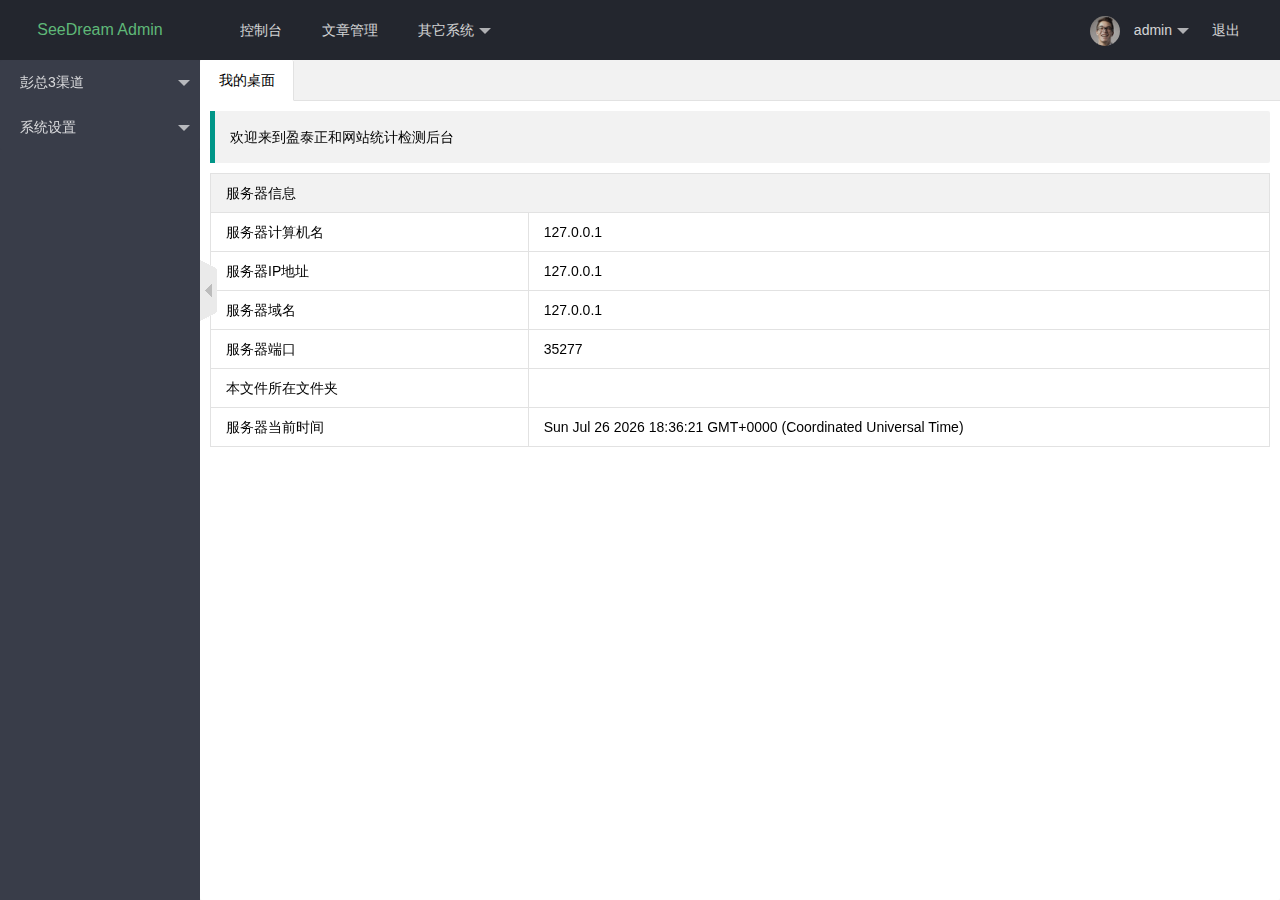
<file: index.html>
<!DOCTYPE html>
<html>
<head>
<meta charset="utf-8">
<meta name="viewport" content="width=device-width, initial-scale=1, maximum-scale=1">
<title>SeeDream后台管理系统</title>
<link rel="stylesheet" href="lib/css/layui.css">
<link rel="stylesheet" href="./css/style.css">

<!-- 让IE8/9支持媒体查询，从而兼容栅格 -->
<!--[if lt IE 9]>
  <script src="https://cdn.staticfile.org/html5shiv/r29/html5.min.js"></script>
  <script src="https://cdn.staticfile.org/respond.js/1.4.2/respond.min.js"></script>
<![endif]-->
<style>
  body{
    overflow: hidden;
  }
</style>
</head>
<body>
<div class="layui-layout layui-layout-admin">
  <div class="layui-header header">
    <div class="layui-logo">SeeDream Admin</div>
    <!-- 头部区域（可配合layui已有的水平导航） -->
    <ul class="layui-nav layui-layout-left">
      <li class="layui-nav-item"><a href="index.html">控制台</a></li>
      <li class="layui-nav-item"><a href="">文章管理</a></li>
      <li class="layui-nav-item">
        <a href="javascript:;">其它系统</a>
        <dl class="layui-nav-child">
          <dd><a href="">邮件管理</a></dd>
          <dd><a href="">消息管理</a></dd>
          <dd><a href="">授权管理</a></dd>
        </dl>
      </li>
    </ul>
    <ul class="layui-nav layui-layout-right">
      <li class="layui-nav-item">
        <a href="javascript:;">
          <img src="img/admin.jpg" class="layui-nav-img">
          admin
        </a>
        <dl class="layui-nav-child">
          <dd><a href="javascript:;" _href="member_show.html"><cite>基本资料</cite></a></dd>
          <dd><a href="javascript:;" _href="sys_set.html"><cite>安全设置</cite></a></dd>
        </dl>
      </li>
      <li class="layui-nav-item"><a href="login.html">退出</a></li>
    </ul>
  </div>
  <div class="layui-side layui-bg-black x-side">
    <div class="layui-side-scroll">
      <!-- 左侧导航区域（可配合layui已有的垂直导航） -->
      <ul class="layui-nav layui-nav-tree" lay-filter="side">
        <li class="layui-nav-item">
          <a class="" href="javascript:;">彭总3渠道</a>
          <dl class="layui-nav-child">
            <dd><a href="javascript:;" _href="site_all.html"><cite>网站概况</cite></a></dd>
            <dd><a href="javascript:;" _href="site_detail.html"><cite>访问明细</cite></a></dd>
          </dl>
        </li>
        
        <li class="layui-nav-item">
          <a href="javascript:;">系统设置</a>
          <dl class="layui-nav-child">
            <dd><a href="javascript:;" _href="sys_set.html"><cite>系统设置</cite></a></dd>
            <dd><a href="javascript:;" _href="sys_shield.html"><cite>屏蔽词</cite></a></dd>
            <dd><a href="javascript:;">系统日志</a></dd>
            <dd><a href="javascript:;">友情链接</a></dd>
            <dd><a href="javascript:;" _href="sys_log.html"><cite>第三方登录</cite></a></dd>
          </dl>
        </li>
      </ul>
    </div>
  </div>
  
  <div class="layui-body admin-content s-main">
    <!-- 内容主体区域 -->
    <div class="layui-tab layui-tab-card site-demo-title" lay-filter="s-tab" lay-allowclose="true">
        <div class="x-slide_left"></div>
        <ul class="layui-tab-title">
            <li class="layui-this home">
                我的桌面
                <i class="layui-icon layui-unselect layui-tab-close">ဆ</i>
            </li>
        </ul>
        <div class="layui-tab-content site-demo site-demo-body">
            <div class="layui-tab-item layui-show">
                <iframe frameborder="0" src="./welcome.html" class="s-iframe"></iframe>
            </div>
        </div>
    </div>
  </div>
  
  
</div>
<script src="lib/layui.js"></script>
<script src="js/base.js"></script>

</body>
</html>
</file>
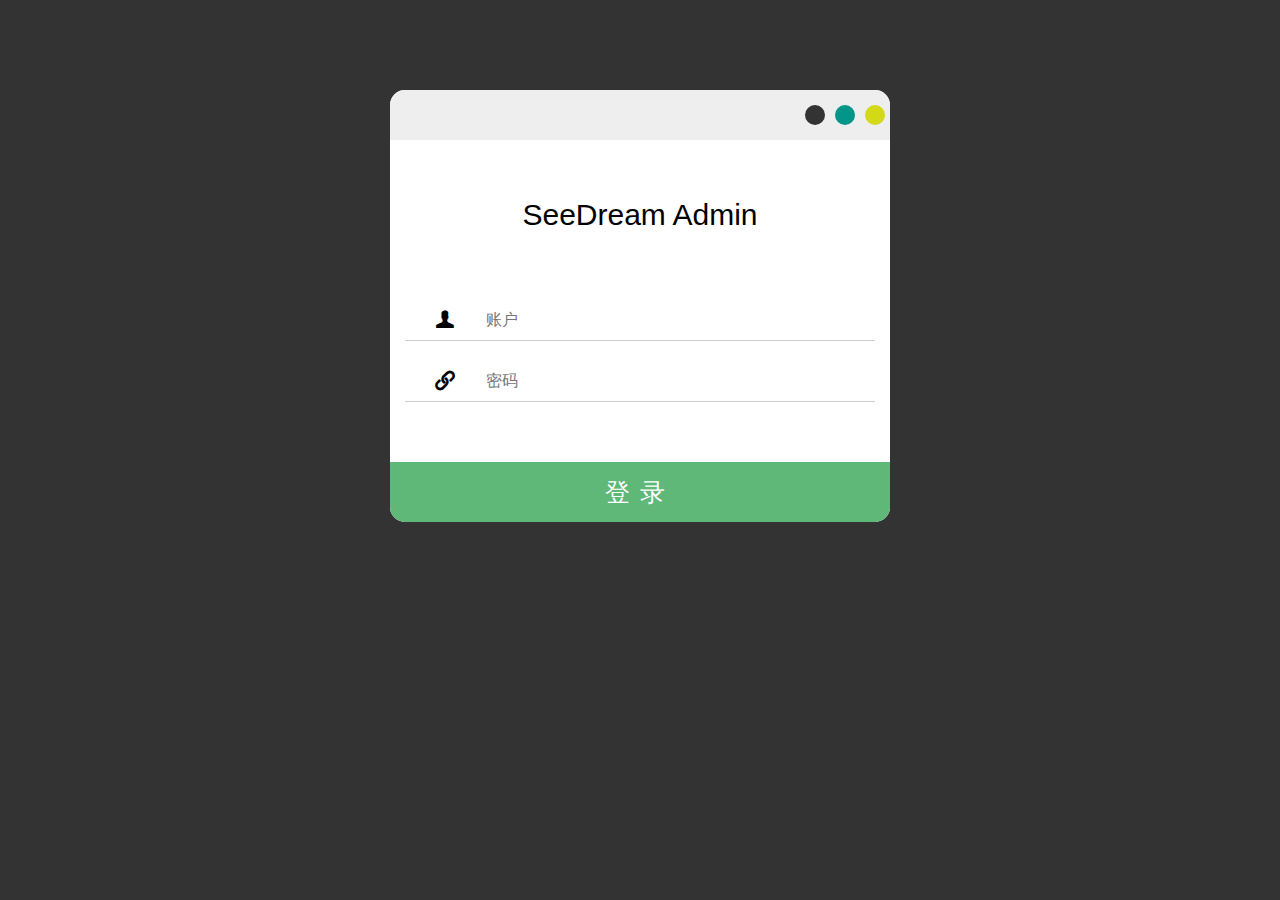
<file: login.html>
<!DOCTYPE html>
<html lang="en">
<head>
    <meta charset="UTF-8">
    <meta name="viewport" content="width=device-width, initial-scale=1.0">
    <meta http-equiv="X-UA-Compatible" content="ie=edge">
    <title>后台管理系统登录</title>
    <link rel="stylesheet" href="lib/css/layui.css">
    <link rel="stylesheet" href="./css/style.css">
    <!-- 让IE8/9支持媒体查询，从而兼容栅格 -->
    <!--[if lt IE 9]>
    <script src="https://cdn.staticfile.org/html5shiv/r29/html5.min.js"></script>
    <script src="https://cdn.staticfile.org/respond.js/1.4.2/respond.min.js"></script>
    <![endif]-->
    <style>
        body{
            background: #333;
            overflow-y: hidden;
        }
    </style>
</head>
<body>
    <div class="login">
        <div class="header">
            <div class="headerRight">
                <span></span>
                <span></span>
                <span></span>
            </div>
        </div>
        <div class="loginBody">
            <h1>SeeDream Admin</h1>
            <div class="layui-container">
                <div class="loginAccount">
                    <i class="icon layui-icon">&#xe612;</i>
                    <div class="input">
                        <input type="text" placeholder="账户" id="account" name="account">
                    </div>
                </div>
                <div class="loginAccount">
                    <i class="icon layui-icon">&#xe64c;</i>
                    <div class="input">
                        <input type="password" placeholder="密码" id="password" name="password">
                    </div>
                </div>
            </div>
        </div>
        <div class="footer">
            <h1>登录</h1>
        </div>
    </div>

    

    <script src="lib/layui.js"></script>
    <script src="js/base.js"></script>
</body>
</html>
</file>
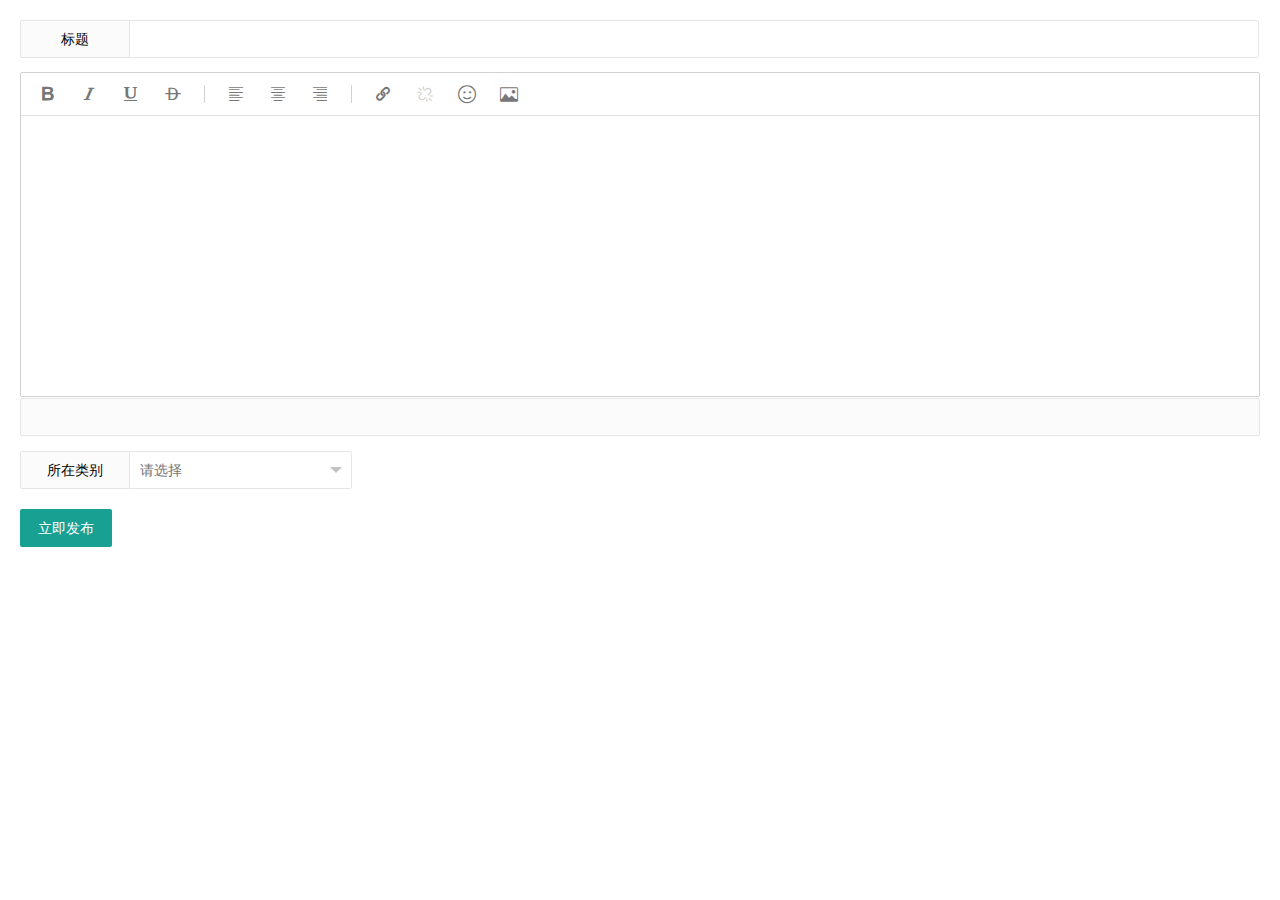
<file: news_add.html>
<!DOCTYPE html>
<html lang="en">
<head>
    <meta charset="UTF-8">
    <meta name="viewport" content="width=device-width, initial-scale=1.0">
    <meta http-equiv="X-UA-Compatible" content="ie=edge">
    <title>add</title>
    <link rel="stylesheet" href="lib/css/layui.css">
    <link rel="stylesheet" href="./css/style.css">
    
    <!-- 让IE8/9支持媒体查询，从而兼容栅格 -->
    <!--[if lt IE 9]>
      <script src="https://cdn.staticfile.org/html5shiv/r29/html5.min.js"></script>
      <script src="https://cdn.staticfile.org/respond.js/1.4.2/respond.min.js"></script>
    <![endif]-->
</head>
<body>
    <div class="s-body">
        <form class="layui-form layui-form-pane">
            <div class="layui-form-item">
                <label for="newsTitle" class="layui-form-label">
                    标题
                </label>
                <div class="layui-input-block">
                    <input type="text" name="newsTitle" id="newsTitle" required lay-verify="title" autocomplete="off" class="layui-input" value="">
                </div>
            </div>
            <div class="layui-form-item layui-form-text">
                <div class="layui-input-block">
                    <textarea name="newsContent" id="newsContent" placeholder="请输入内容" class="layui-textarea fly-editor" style="height:260px"></textarea>
                </div>
                <label for="newsContent" class="layui-form-label"></label>
            </div>
            <div class="layui-form-item">
                <div class="layui-inline">
                    <label class="layui-form-label">所在类别</label>
                    <div class="layui-input-block">
                        <select name="cid" lay-verify="required">
                            <option value=""></option>
                            <optgroup label="新闻资讯">
                                <option value="0">公司成就</option>
                                <option value="1">新闻动态</option>
                                <option value="2">菜品上新</option>
                            </optgroup>
                        </select>
                    </div>
                </div>
            </div>
            <div class="layui-form-item">
                <button class="layui-btn" lay-filter="save" lay-submit="">立即发布</button>
            </div>
        </form>
    </div>


    <script src="lib/layui.js"></script>
    <script src="js/x-layui.js"></script>
    <script>
        layui.use(['form','layer','layedit'],function(){
            $ = layui.jquery;
            var form = layui.form;
            var layer = layui.layer;
            var layedit = layui.layedit;

            layedit.set({
                uploadImage:{
                    url:"./upimg.json",//接口url
                    type:'post'
                }
            })

            //创建一个编辑器
            editIndex = layedit.build('newsContent');

            //监听提交
            form.on('submit(save)',function(data){
                console.log(data);
                //异步提交数据给后端
                layer.alert('增加成功',{icon:6},function(){
                    //获取iframe索引
                    var index = parent.layer.getFrameIndex(window.name);
                    //关闭当前frame
                    console.log(index)
                    parent.layer.close(index);
                });
                return false;
            });

        })
    </script>
</body>
</html>
</file>
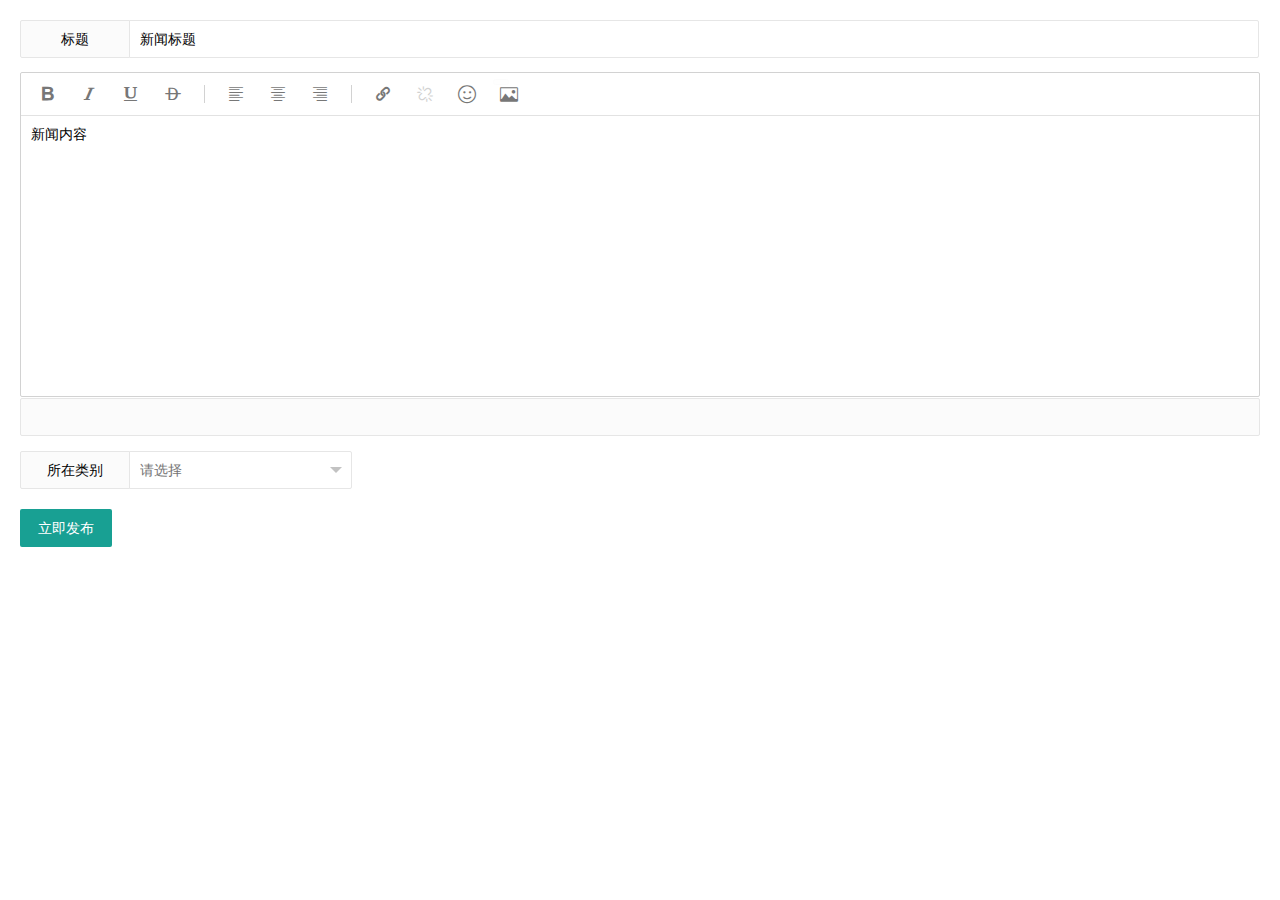
<file: news_edit.html>
<!DOCTYPE html>
<html lang="en">
<head>
    <meta charset="UTF-8">
    <meta name="viewport" content="width=device-width, initial-scale=1.0">
    <meta http-equiv="X-UA-Compatible" content="ie=edge">
    <title>add</title>
    <link rel="stylesheet" href="lib/css/layui.css">
    <link rel="stylesheet" href="./css/style.css">
    
    <!-- 让IE8/9支持媒体查询，从而兼容栅格 -->
    <!--[if lt IE 9]>
      <script src="https://cdn.staticfile.org/html5shiv/r29/html5.min.js"></script>
      <script src="https://cdn.staticfile.org/respond.js/1.4.2/respond.min.js"></script>
    <![endif]-->
</head>
<body>
    <div class="s-body">
        <form class="layui-form layui-form-pane">
            <div class="layui-form-item">
                <label for="newsTitle" class="layui-form-label">
                    标题
                </label>
                <div class="layui-input-block">
                    <input type="text" name="newsTitle" id="newsTitle" required lay-verify="title" autocomplete="off" class="layui-input" value="新闻标题">
                </div>
            </div>
            <div class="layui-form-item layui-form-text">
                <div class="layui-input-block">
                    <textarea name="newsContent" id="newsContent" placeholder="请输入内容" class="layui-textarea fly-editor" style="height:260px">
                        新闻内容
                    </textarea>
                </div>
                <label for="newsContent" class="layui-form-label"></label>
            </div>
            <div class="layui-form-item">
                <div class="layui-inline">
                    <label class="layui-form-label">所在类别</label>
                    <div class="layui-input-block">
                        <select name="cid" lay-verify="required">
                            <option value=""></option>
                            <optgroup label="新闻资讯">
                                <option value="0">公司成就</option>
                                <option value="0">新闻动态</option>
                                <option value="0">菜品上新</option>
                            </optgroup>
                        </select>
                    </div>
                </div>
            </div>
            <div class="layui-form-item">
                <button class="layui-btn" lay-filter="save" lay-submit="">立即发布</button>
            </div>
        </form>
    </div>


    <script src="lib/layui.js"></script>
    <script src="js/x-layui.js"></script>
    <script>
        layui.use(['form','layer','layedit'],function(){
            $ = layui.jquery;
            var form = layui.form;
            var layer = layui.layer;
            var layedit = layui.layedit;

            layedit.set({
                uploadImage:{
                    url:"./upimg.json",//接口url
                    type:'post'
                }
            })

            //创建一个编辑器
            editIndex = layedit.build('newsContent');

            //监听提交
            form.on('submit(save)',function(data){
                //异步提交数据给后端
                layer.alert('修改成功',{icon:6},function(){
                    //获取iframe索引
                    var index = parent.layer.getFrameIndex(window.name);
                    //关闭当前frame
                    console.log(index)
                    parent.layer.close(index);
                })
                return false;
            })

        })
    </script>
</body>
</html>
</file>
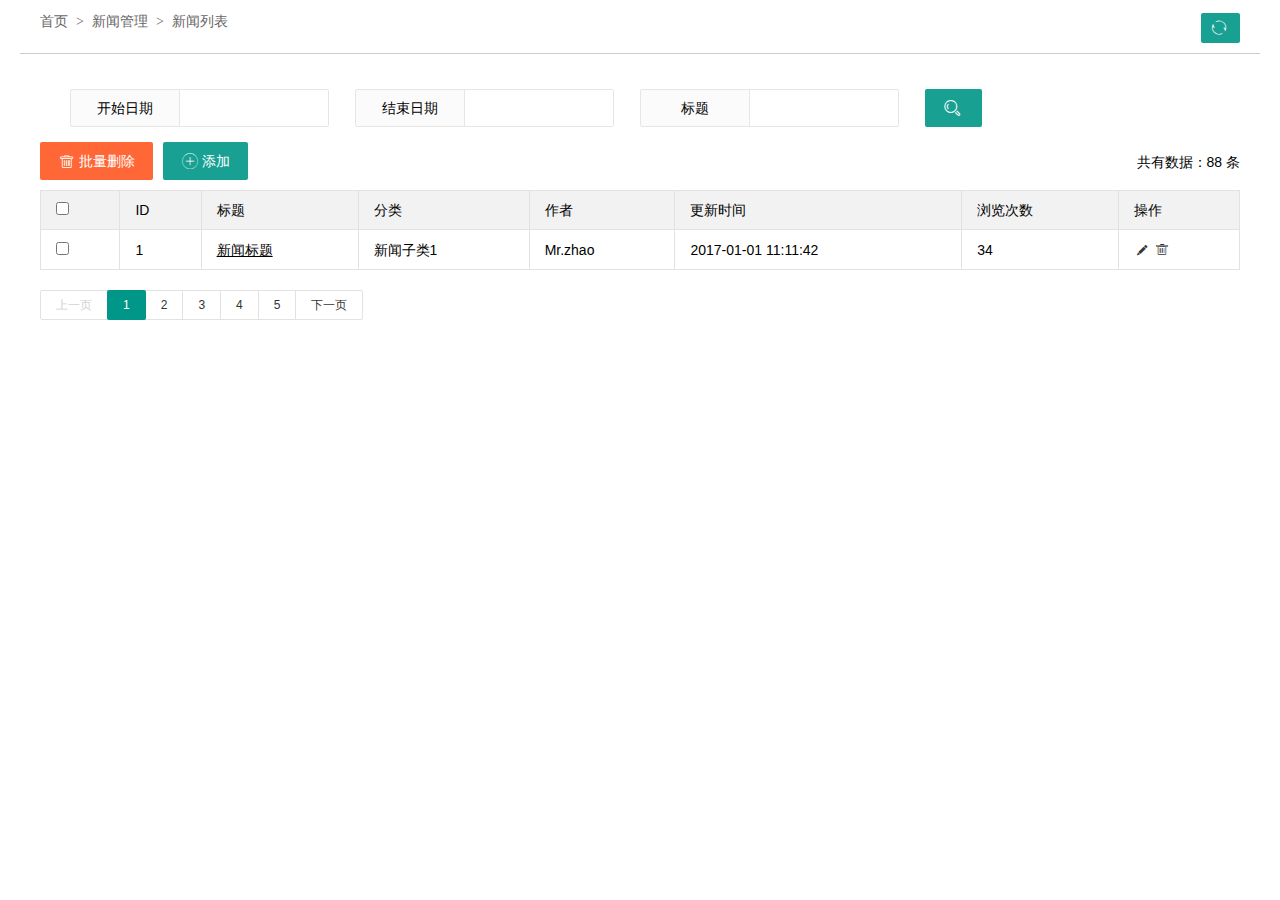
<file: news_list.html>
<!DOCTYPE html>
<html lang="en">
<head>
    <meta charset="UTF-8">
    <meta name="viewport" content="width=device-width, initial-scale=1.0">
    <meta http-equiv="X-UA-Compatible" content="ie=edge">
    <title>welcome!</title>
    <link rel="stylesheet" href="lib/css/layui.css">
    <link rel="stylesheet" href="./css/style.css">
    
    <!-- 让IE8/9支持媒体查询，从而兼容栅格 -->
    <!--[if lt IE 9]>
      <script src="https://cdn.staticfile.org/html5shiv/r29/html5.min.js"></script>
      <script src="https://cdn.staticfile.org/respond.js/1.4.2/respond.min.js"></script>
    <![endif]-->
</head>
<body>
    <div class="container">
        <div class="s-nav">
            <span class="layui-breadcrumb">
                <a><cite>首页</cite></a>
                <a><cite>新闻管理</cite></a>
                <a><cite>新闻列表</cite></a>
            </span>
            <a class="layui-btn layui-btn-small" style="margin-top:3px;float:right;" href="javascript:location.replace(location.href)" title="刷新"><i class="layui-icon">ဂ</i></a>
        </div>

        <div class="s-body">
            <div class="layui-container">
                <form class="layui-form">
                    <div class="layui-row">
                        <div class="layui-col-lg3 layui-col-md-3 layui-col-sm-3 layui-col-xs-12">
                            <div class="layui-form-pane" style="margin-top: 15px; float:left;">
                                <div class="layui-form-item">
                                    <label class="layui-form-label">开始日期</label>
                                    <div class="layui-input-inline">
                                    <input class="layui-input" placeholder="" id="LAY_demorange_s">
                                    </div>
                                </div>
                            </div> 
                        </div>
                        <div class="layui-col-lg3 layui-col-md-3 layui-col-sm-3 layui-col-xs-12">
                            <div class="layui-form-pane" style="margin-top: 15px; float:left;">
                                <div class="layui-form-item">
                                    <label class="layui-form-label">结束日期</label>
                                    <div class="layui-input-inline">
                                    <input class="layui-input" placeholder="" id="LAY_demorange_e">
                                    </div>
                                </div>
                            </div>    
                        </div>
                        <div class="layui-col-lg3 layui-col-md-3 layui-col-sm-3 layui-col-xs-12">
                            <div class="layui-form-pane" style="margin-top: 15px; float:left;">
                                <div class="layui-form-item">
                                    <label class="layui-form-label">标题</label>
                                    <div class="layui-input-inline">
                                    <input class="layui-input" placeholder="" autocomplete="off">
                                    </div>
                                </div>
                            </div>    
                        </div>
                        <div class="layui-col-lg3 layui-col-md-3 layui-col-sm-3 layui-col-xs-12">
                            <button class="layui-btn" style="margin-top: 15px; float:left;"  lay-submit="" lay-filter="sreach"><i class="layui-icon">&#xe615;</i></button>   
                        </div>
                    </div>
               </form>
            </div>
            <button class="layui-btn layui-btn-danger" onclick="delAll()"><i class="layui-icon">&#xe640;</i>批量删除</button><button class="layui-btn" onclick="news_add('添加问题','news_add.html','600','500')"><i class="layui-icon">&#xe608;</i>添加</button><span class="s-right" style="line-height:40px">共有数据：88 条</span>
            <table class="layui-table">
                <thead>
                    <tr>
                        <th>
                            <input type="checkbox" name="" value="">
                        </th>
                        <th>
                            ID
                        </th>
                        <th>
                            标题
                        </th>
                        <th>
                            分类
                        </th>
                        <th>
                            作者
                        </th>
                        <th>
                            更新时间
                        </th>
                        <th>
                            浏览次数
                        </th>
                        <th>
                            操作
                        </th>
                    </tr>
                </thead>
                <tbody>
                    <tr>
                        <td>
                            <input type="checkbox" value="1" name="">
                        </td>
                        <td>
                            1
                        </td>
                        <td>
                            <u style="cursor:pointer" onclick="question_show()">
                                新闻标题
                            </u>
                        </td>
                        <td >
                            新闻子类1
                        </td>
                        <td >
                            Mr.zhao
                        </td>
                        <td >
                            2017-01-01 11:11:42
                        </td>
                        <td >
                            34
                        </td>
                        <td class="td-manage">
                            <a title="编辑" href="javascript:;" onclick="news_edit('编辑','news_edit.html','4','','510')"
                            class="ml-5" style="text-decoration:none">
                                <i class="layui-icon">&#xe642;</i>
                            </a>
                            <a title="删除" href="javascript:;" onclick="news_del(this,'1')" 
                            style="text-decoration:none">
                                <i class="layui-icon">&#xe640;</i>
                            </a>
                        </td>
                    </tr>
                </tbody>
            </table>

            <div id="page"></div>
           
        </div>
    </div>
    <script src="lib/layui.js"></script>
    <script src="js/x-layui.js"></script>
    <script>
        layui.use(['laydate','element','laypage','layer'],function(){
            $ = layui.jquery;
            var laydate = layui.laydate;//日期插件
            var element = layui.element;//面包导航
            var laypage = layui.laypage;//分页
            var layer = layui.layer//弹出层

            //以上模块需要引用
            //执行一个laypage实例
            laypage.render({
                elem: 'page' //注意，这里的 test1 是 ID，不用加 # 号
                ,count: 50 //数据总数 //从服务端得到
            });
            
           
            laydate.render({ 
                elem: '#LAY_demorange_s'
            });
            laydate.render({ 
                elem: '#LAY_demorange_e'
            });
            
        });

        //批量删除提交
        function delAll(){
            layer.confirm('确认要删除？',function(index){
                //捉到所有被选中的，发异步进行删除
                layer.msg('删除成功', {icon: 1});
            })
        }
        function question_show(argument) {
            layer.msg('可以跳到前台具体问题页面',{icon:1,time:1000});
        }

        /*添加*/
        function news_add(title,url,w,h){
            x_admin_show(title,url,w,h);
        }
        //编辑 
        function news_edit (title,url,id,w,h) {
            x_admin_show(title,url,w,h); 
        }
        /*删除*/
        function news_del(obj,id){
            layer.confirm('确认要删除吗？',function(index){
                //发异步删除数据
                $(obj).parents("tr").remove();
                layer.msg('已删除!',{icon:1,time:1000});
         });
        }
    </script>
    
</body>
</html>
</file>
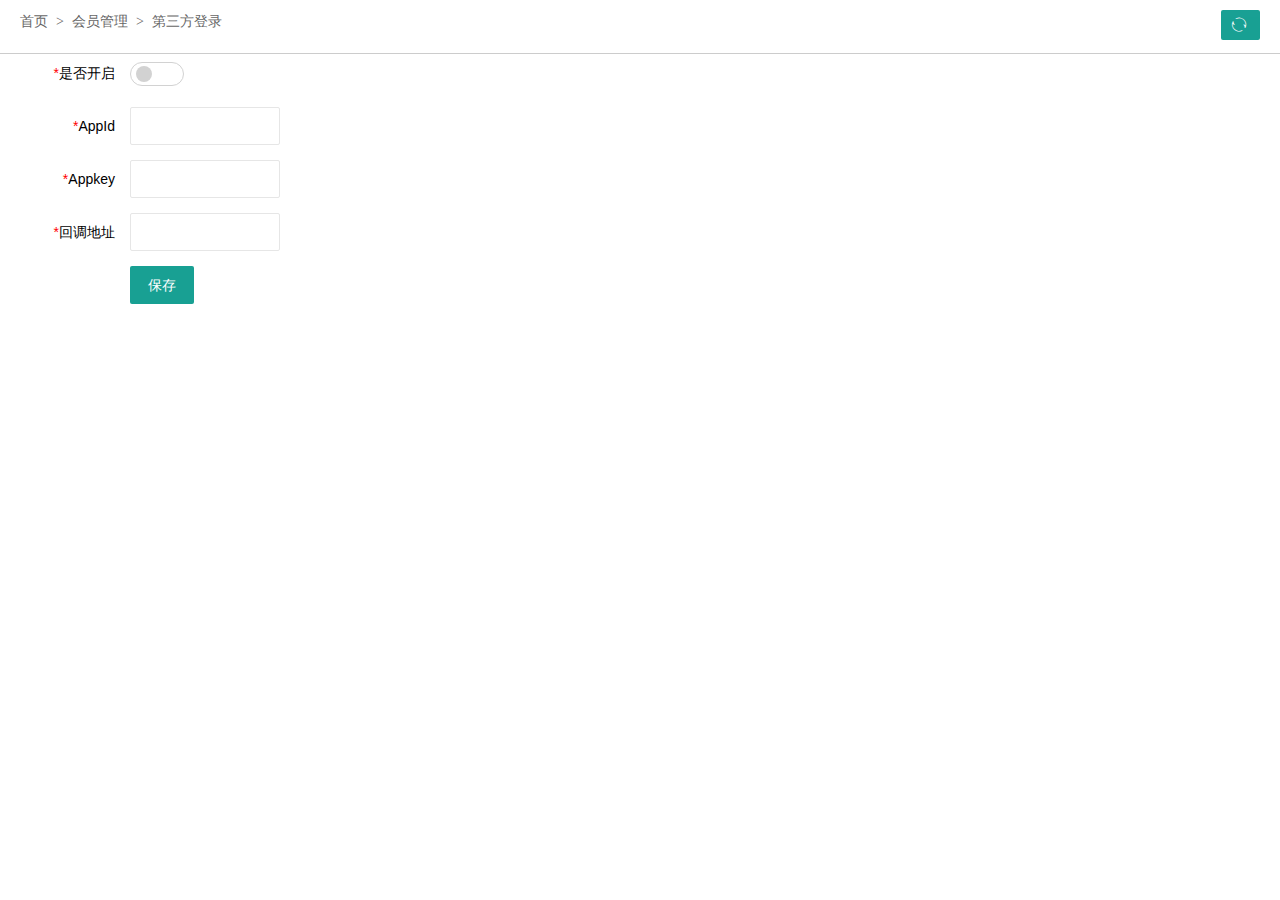
<file: sys_log.html>
<!DOCTYPE html>
<html lang="en">
<head>
    <meta charset="UTF-8">
    <meta name="viewport" content="width=device-width, initial-scale=1.0">
    <meta http-equiv="X-UA-Compatible" content="ie=edge">
    <title>add</title>
    <link rel="stylesheet" href="lib/css/layui.css">
    <link rel="stylesheet" href="./css/style.css">
    
    <!-- 让IE8/9支持媒体查询，从而兼容栅格 -->
    <!--[if lt IE 9]>
      <script src="https://cdn.staticfile.org/html5shiv/r29/html5.min.js"></script>
      <script src="https://cdn.staticfile.org/respond.js/1.4.2/respond.min.js"></script>
    <![endif]-->
</head>
<body>
    <div class="s-nav">
        <span class="layui-breadcrumb">
            <a><cite>首页</cite></a>
            <a><cite>会员管理</cite></a>
            <a><cite>第三方登录</cite></a>
        </span>
        <a href="javascript:location.replace(location.href);" class="layui-btn layui-btn-small" style="float:right;" title="刷新">
            <i class="layui-icon">ဂ</i>
        </a>
    </div>
    <div class="container">
        <form class="layui-form">
            <div class="layui-form-item">
                <label for="AppId" class="layui-form-label">
                    <span class="s-red">*</span>是否开启
                </label>
                <div class="layui-input-block">
                    <input type="checkbox" name="close" lay-skin="switch" title="开关">
                </div>
            </div>
            <div class="layui-form-item">
                <label for="AppId" class="layui-form-label">
                    <span class="s-red">*</span>AppId
                </label>
                <div class="layui-input-inline">
                    <input type="text" id="AppId" name="AppId" required="" lay-verify="required"
                    autocomplete="off" class="layui-input">
                </div>
            </div>
            <div class="layui-form-item">
                <label for="Appkey" class="layui-form-label">
                    <span class="s-red">*</span>Appkey
                </label>
                <div class="layui-input-inline">
                    <input type="text" id="Appkey" name="Appkey" required="" lay-verify="required"
                    autocomplete="off" class="layui-input">
                </div>
            </div>
            <div class="layui-form-item">
                <label for="returnUrl" class="layui-form-label">
                    <span class="s-red">*</span>回调地址
                </label>
                <div class="layui-input-inline">
                    <input type="text" id="returnUrl" name="returnUrl" required="" lay-verify="required"
                    autocomplete="off" class="layui-input">
                </div>
            </div>
            <div class="layui-form-item">
                <label for="L_repass" class="layui-form-label">
                </label>
                <button  class="layui-btn" lay-filter="save" lay-submit="">
                    保存
                </button>
            </div>
        </form> 
    </div>


    <script src="lib/layui.js"></script>
    <script src="js/x-layui.js"></script>
    <script>
       layui.use(['element','layer','form'], function(){
        $ = layui.jquery;//jquery
        var lement = layui.element;//面包导航
        var layer = layui.layer;//弹出层
        var form = layui.form;
        

        
        //监听提交
        form.on('submit(save)', function(data){
            console.log(data);
            //发异步，把数据提交给php
            layer.alert("保存成功", {icon: 6});
            return false;
        });

      })
    </script>
</body>
</html>
</file>
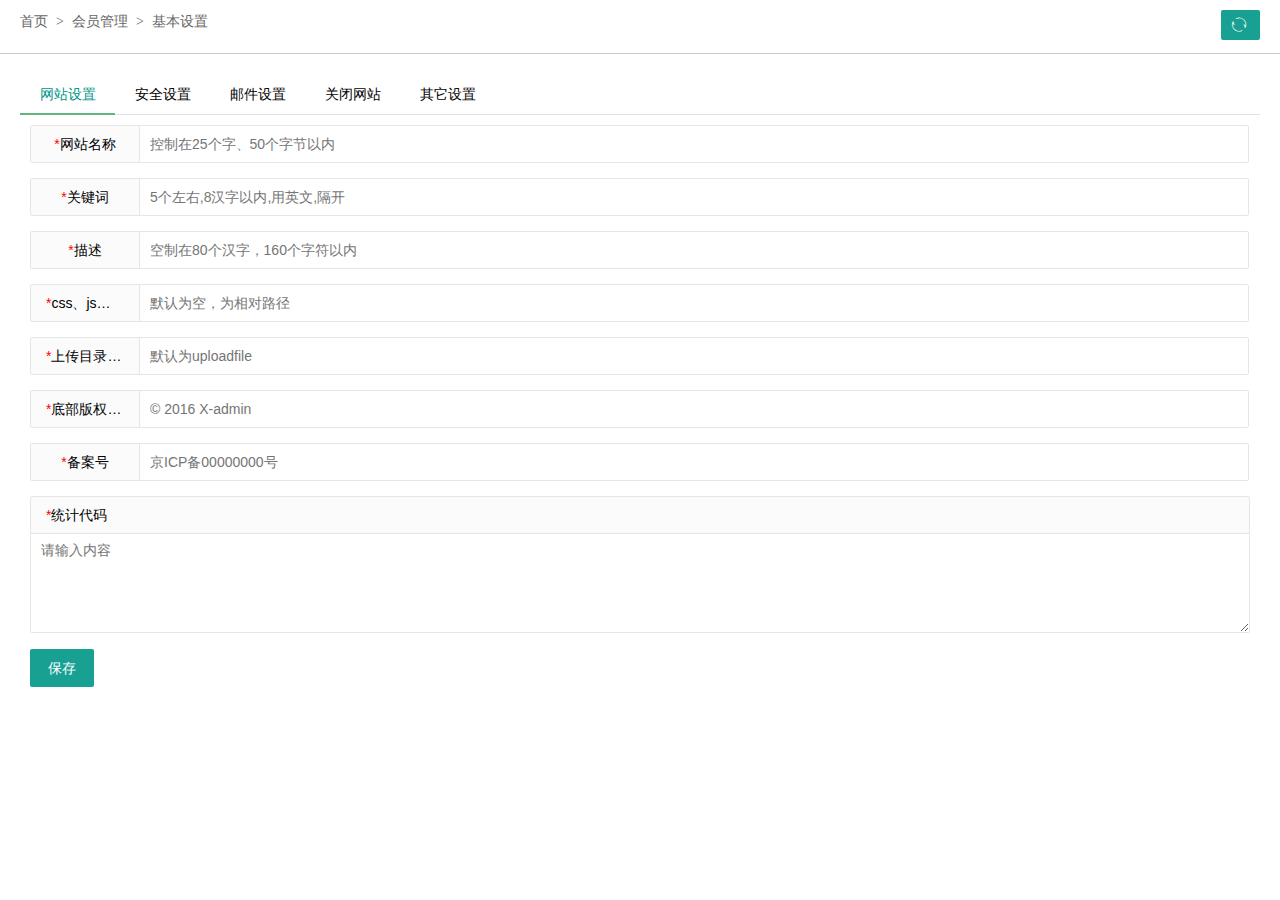
<file: sys_set.html>
<!DOCTYPE html>
<html lang="en">
<head>
    <meta charset="UTF-8">
    <meta name="viewport" content="width=device-width, initial-scale=1.0">
    <meta http-equiv="X-UA-Compatible" content="ie=edge">
    <title>设置</title>
    <link rel="stylesheet" href="lib/css/layui.css">
    <link rel="stylesheet" href="./css/style.css">
    
    <!-- 让IE8/9支持媒体查询，从而兼容栅格 -->
    <!--[if lt IE 9]>
      <script src="https://cdn.staticfile.org/html5shiv/r29/html5.min.js"></script>
      <script src="https://cdn.staticfile.org/respond.js/1.4.2/respond.min.js"></script>
    <![endif]-->
</head>
<body>
   <div class="s-nav">
       <span class="layui-breadcrumb">
           <a><cite>首页</cite></a>
           <a><cite>会员管理</cite></a>
           <a><cite>基本设置</cite></a>
       </span>
       <a href="javascript:location.replace(location.href);" class="layui-btn layui-btn-small" style="float:right;" title="刷新">
            <i class="layui-icon">ဂ</i>
       </a>
   </div>
   <div class="s-body">
        <div class="layui-tab layui-tab-brief" lay-filter="docDemoTabBrief">
            <ul class="layui-tab-title">
                <li class="layui-this">网站设置</li>
                <li>安全设置</li>
                <li>邮件设置</li>
                <li>关闭网站</li>
                <li>其它设置</li>
            </ul>
            <div class="layui-tab-content" >
                <div class="layui-tab-item layui-show">
                    <form class="layui-form layui-form-pane" action="">
                        <div class="layui-form-item">
                            <label class="layui-form-label">
                                <span class='s-red'>*</span>网站名称
                            </label>
                            <div class="layui-input-block">
                                <input type="text" name="title" autocomplete="off" placeholder="控制在25个字、50个字节以内"
                                class="layui-input">
                            </div>
                        </div>
                        <div class="layui-form-item">
                            <label class="layui-form-label">
                                <span class='s-red'>*</span>关键词
                            </label>
                            <div class="layui-input-block">
                                <input type="text" name="title" autocomplete="off" placeholder="5个左右,8汉字以内,用英文,隔开"
                                class="layui-input">
                            </div>
                        </div>
                        <div class="layui-form-item">
                            <label class="layui-form-label">
                                <span class='s-red'>*</span>描述
                            </label>
                            <div class="layui-input-block">
                                <input type="text" name="title" autocomplete="off" placeholder="空制在80个汉字，160个字符以内"
                                class="layui-input">
                            </div>
                        </div>
                        <div class="layui-form-item">
                            <label class="layui-form-label">
                                <span class='s-red'>*</span>css、js、images路径配置
                            </label>
                            <div class="layui-input-block">
                                <input type="text" name="title" autocomplete="off" placeholder="默认为空，为相对路径"
                                class="layui-input">
                            </div>
                        </div>
                        <div class="layui-form-item">
                            <label class="layui-form-label">
                                <span class='s-red'>*</span>上传目录配置
                            </label>
                            <div class="layui-input-block">
                                <input type="text" name="title" autocomplete="off" placeholder="默认为uploadfile"
                                class="layui-input">
                            </div>
                        </div>
                        <div class="layui-form-item">
                            <label class="layui-form-label">
                                <span class='s-red'>*</span>底部版权信息
                            </label>
                            <div class="layui-input-block">
                                <input type="text" name="title" autocomplete="off" placeholder="&copy; 2016 X-admin"
                                class="layui-input">
                            </div>
                        </div>
                        <div class="layui-form-item">
                            <label class="layui-form-label">
                                <span class='s-red'>*</span>备案号
                            </label>
                            <div class="layui-input-block">
                                <input type="text" name="title" autocomplete="off" placeholder="京ICP备00000000号"
                                class="layui-input">
                            </div>
                        </div>
                        <div class="layui-form-item layui-form-text">
                            <label class="layui-form-label">
                                <span class='s-red'>*</span>统计代码
                            </label>
                            <div class="layui-input-block">
                                <textarea placeholder="请输入内容" class="layui-textarea"></textarea>
                            </div>
                        </div>
                        <div class="layui-form-item">
                            <button class="layui-btn" lay-submit="" lay-filter="*">
                                保存
                            </button>
                        </div>
                    </form>
                    <div style="height:100px;"></div>
                </div>
                <div class="layui-tab-item">
                    <form class="layui-form layui-form-pane" action="">
                        <div class="layui-form-item layui-form-text">
                            <label class="layui-form-label">
                                <span class='s-red'>*</span>允许访问后台的IP列表
                            </label>
                            <div class="layui-input-block">
                                <textarea placeholder="请输入内容" class="layui-textarea"></textarea>
                            </div>
                        </div>
                        <div class="layui-form-item">
                            <label class="layui-form-label" >
                                <span class='s-red'>*</span>最大次数
                            </label>
                            <div class="layui-input-inline" >
                                <input type="number" name="number" lay-verify="number" autocomplete="off" class="layui-input">
                            </div>
                        </div>
                        <div class="layui-form-item">
                            <button class="layui-btn" lay-submit="" lay-filter="*">
                                保存
                            </button>
                        </div>
                    </form>
                </div>
                <div class="layui-tab-item">
                    <form class="layui-form layui-form-pane" action="">
                        <div class="layui-form-item">
                            <label class="layui-form-label">
                                <span class='s-red'>*</span>邮件发送模式
                            </label>
                            <div class="layui-input-block">
                                <input type="text" name="title" autocomplete="off" placeholder=""
                                class="layui-input">
                            </div>
                        </div>
                        <div class="layui-form-item">
                            <label class="layui-form-label">
                                <span class='s-red'>*</span>SMTP服务器
                            </label>
                            <div class="layui-input-block">
                                <input type="text" name="title" autocomplete="off" placeholder="smtp.qq.com"
                                class="layui-input">
                            </div>
                        </div>
                        <div class="layui-form-item">
                            <label class="layui-form-label">
                                <span class='s-red'>*</span>SMTP 端口
                            </label>
                            <div class="layui-input-block">
                                <input type="text" name="title" autocomplete="off" placeholder="25"
                                class="layui-input">
                            </div>
                        </div>
                        <div class="layui-form-item">
                            <label class="layui-form-label">
                                <span class='s-red'>*</span>邮箱帐号
                            </label>
                            <div class="layui-input-block">
                                <input type="text" name="title" autocomplete="off" placeholder="邮件服务商申请的帐号"
                                class="layui-input">
                            </div>
                        </div>
                        <div class="layui-form-item">
                            <label class="layui-form-label">
                                <span class='s-red'>*</span>邮箱密码
                            </label>
                            <div class="layui-input-block">
                                <input type="text" name="title" autocomplete="off" placeholder="邮件服务商申请的密码"
                                class="layui-input">
                            </div>
                        </div>
                        <div class="layui-form-item">
                            <label class="layui-form-label">
                                <span class='s-red'>*</span>收件邮箱地址
                            </label>
                            <div class="layui-input-block">
                                <input type="text" name="title" autocomplete="off" placeholder=""
                                class="layui-input">
                            </div>
                        </div>
                        <div class="layui-form-item">
                            <button class="layui-btn" lay-submit="" lay-filter="*">
                                保存
                            </button>
                        </div>
                    </form>
                </div>
                <div class="layui-tab-item">
                    <form class="layui-form">
                        <div class="layui-form-item">
                            <label for="AppId" class="layui-form-label">
                                <span class="s-red">*</span>是否开启
                            </label>
                            <div class="layui-input-block">
                            <input type="checkbox" checked="" name="open" lay-skin="switch" lay-filter="switchTest" title="开关">
                            </div>
                        </div>
                        <div class="layui-form-item">
                            <label for="L_repass" class="layui-form-label">
                            </label>
                            <button  class="layui-btn" lay-filter="*" lay-submit="">
                                保存
                            </button>
                        </div>
                    </form>
                </div>
                <div class="layui-tab-item">
                    <form class="layui-form layui-form-pane" action="">
                        <div class="layui-form-item">
                            <label class="layui-form-label">
                                <span class='s-red'>*</span>其它功能
                            </label>
                            <div class="layui-input-inline">
                                <input type="text" name="title" autocomplete="off" placeholder="请输入内容"
                                class="layui-input">
                            </div>
                        </div>
                        <div class="layui-form-item">
                            <label class="layui-form-label">
                                <span class='s-red'>*</span>其它功能
                            </label>
                            <div class="layui-input-inline">
                                <input type="text" name="title" autocomplete="off" placeholder="请输入内容"
                                class="layui-input">
                            </div>
                        </div>
                        <div class="layui-form-item">
                            <button class="layui-btn" lay-submit="" lay-filter="*">
                                保存
                            </button>
                        </div>
                    </form>
                </div>
            </div>
        </div> 
   </div>

    <script src="lib/layui.js"></script>
    <script src="js/x-layui.js"></script>
    <script>
        layui.use(['element','form','layer'], function(){
            $ = layui.jquery;
            var lement = layui.element;//面包导航
            var form = layui.form;
            var layer = layui.layer;
        
            //监听提交
            form.on('submit(*)', function(data){
                //发异步，把数据提交给php
                layer.alert("修改成功", {icon: 6});
                return false;
            });
            
            
        });
    </script>
</body>
</html>
</file>
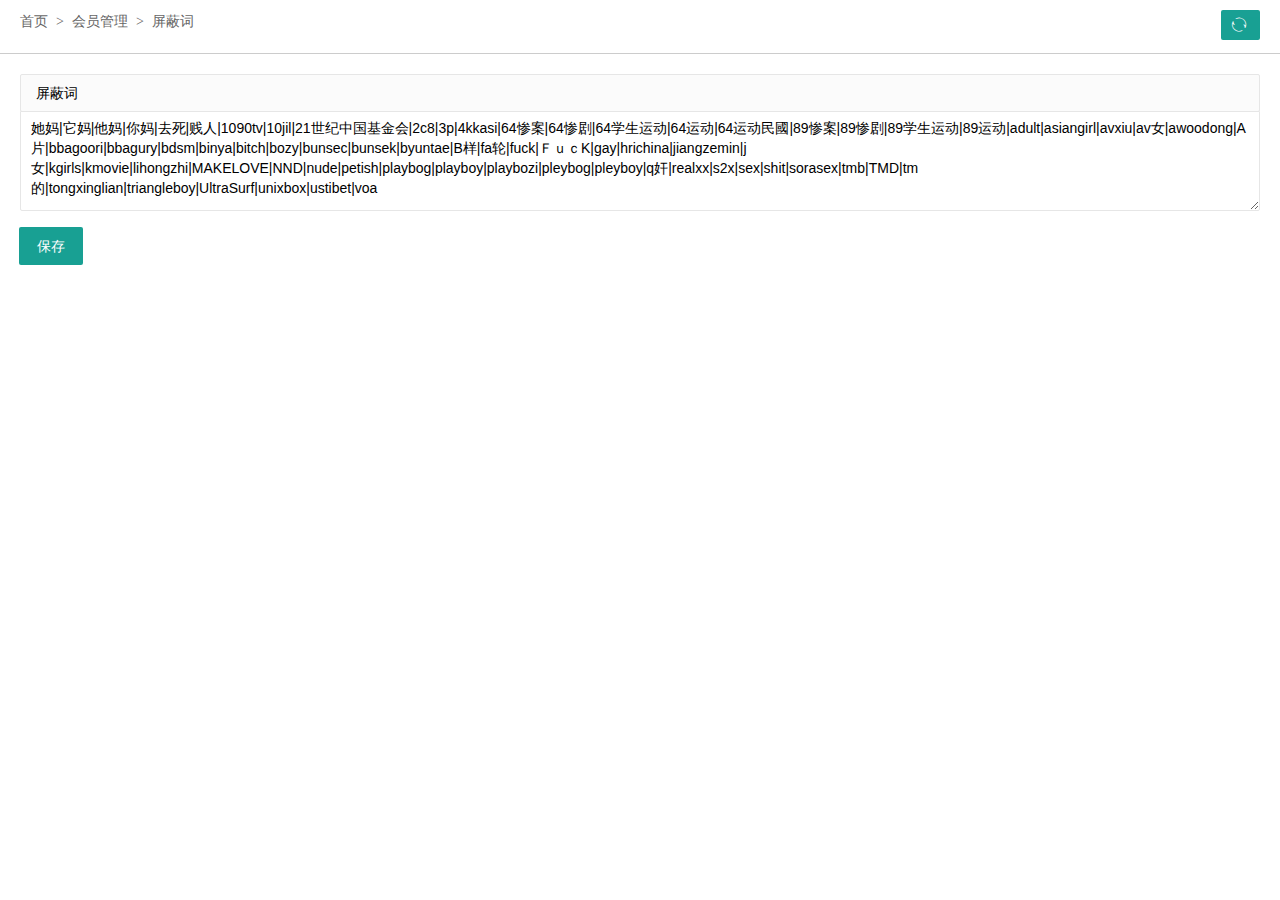
<file: sys_shield.html>
<!DOCTYPE html>
<html lang="en">
<head>
    <meta charset="UTF-8">
    <meta name="viewport" content="width=device-width, initial-scale=1.0">
    <meta http-equiv="X-UA-Compatible" content="ie=edge">
    <title>屏蔽词</title>
    <link rel="stylesheet" href="lib/css/layui.css">
    <link rel="stylesheet" href="./css/style.css">
    
    <!-- 让IE8/9支持媒体查询，从而兼容栅格 -->
    <!--[if lt IE 9]>
      <script src="https://cdn.staticfile.org/html5shiv/r29/html5.min.js"></script>
      <script src="https://cdn.staticfile.org/respond.js/1.4.2/respond.min.js"></script>
    <![endif]-->
</head>
<body>
    <div class="s-nav">
        <span class="layui-breadcrumb">
            <a><cite>首页</cite></a>
            <a><cite>会员管理</cite></a>
            <a><cite>屏蔽词</cite></a>
        </span>
        <a href="javascript:location.replace(location.href);" class="layui-btn layui-btn-small" style="float:right;" title="刷新">
            <i class="layui-icon">ဂ</i>
        </a>
    </div>
    <div class="s-body">
        <form class="layui-form layui-form-pane" action="">
            <div class="layui-form-item layui-form-text">
                <label class="layui-form-label">
                    屏蔽词
                </label>
                <div class="layui-input-block">
                    <textarea placeholder="请输入内容" class="layui-textarea">她妈|它妈|他妈|你妈|去死|贱人|1090tv|10jil|21世纪中国基金会|2c8|3p|4kkasi|64惨案|64惨剧|64学生运动|64运动|64运动民國|89惨案|89惨剧|89学生运动|89运动|adult|asiangirl|avxiu|av女|awoodong|A片|bbagoori|bbagury|bdsm|binya|bitch|bozy|bunsec|bunsek|byuntae|B样|fa轮|fuck|ＦｕｃΚ|gay|hrichina|jiangzemin|j女|kgirls|kmovie|lihongzhi|MAKELOVE|NND|nude|petish|playbog|playboy|playbozi|pleybog|pleyboy|q奸|realxx|s2x|sex|shit|sorasex|tmb|TMD|tm的|tongxinglian|triangleboy|UltraSurf|unixbox|ustibet|voa</textarea>
                </div>
            </div>
            <div class="layui-form-item">
                <div class="layui-input-inline">
                    <button class="layui-btn" lay-submit="" lay-filter="save">
                        保存
                    </button>
                </div>
            </div>
        </form>
    </div>


    <script src="lib/layui.js"></script>
    <script src="js/x-layui.js"></script>
    <script>
        layui.use(['element','form','layer'], function(){
            $ = layui.jquery;
            var lement = layui.element;//面包导航
            var form = layui.form;
            var layer = layui.layer;
        
            //监听提交
            form.on('submit(save)', function(data){
                console.log(data);
                //发异步，把数据提交给php
                layer.alert("修改成功", {icon: 6});
                return false;
            });
            
            
        });
    </script>
</body>
</html>
</file>
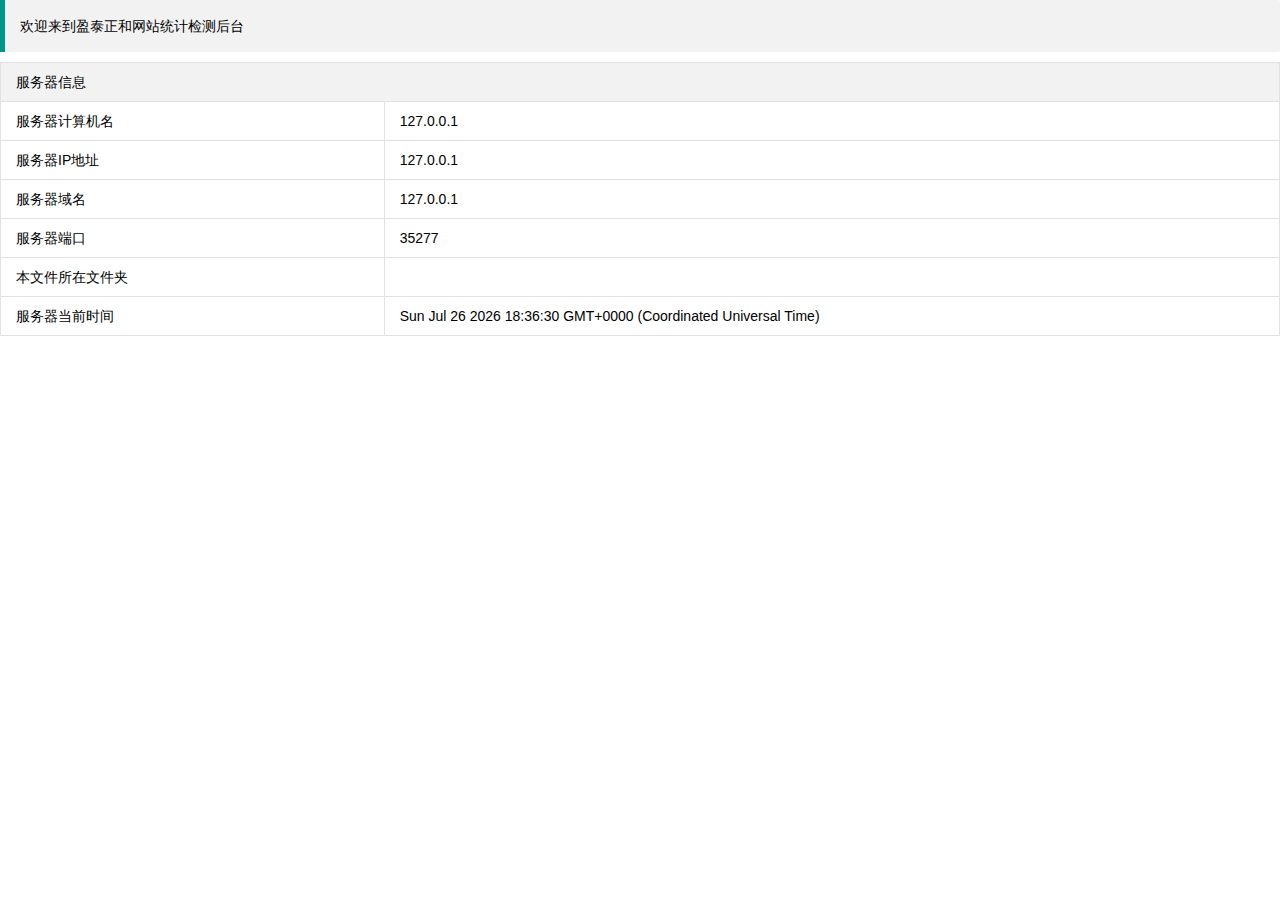
<file: welcome.html>
<!DOCTYPE html>
<html lang="en">
<head>
    <meta charset="UTF-8">
    <meta name="viewport" content="width=device-width, initial-scale=1.0">
    <meta http-equiv="X-UA-Compatible" content="ie=edge">
    <link rel="stylesheet" href="./lib/lay/modules/">
    <title>Document</title>
    <link rel="stylesheet" href="lib/css/layui.css">
</head>
<body>
    <blockquote class="layui-elem-quote">欢迎来到盈泰正和网站统计检测后台</blockquote>
    <table class="layui-table">
        <thead>
            <tr>
                <th colspan="2" scope="col">服务器信息</th>
            </tr>
        </thead>
        <tbody>
            <tr>
                <th width="30%">服务器计算机名</th>
                <td><span id="lbServerName"><script>document.write(document.location.hostname)</script></span></td>
            </tr>
            <tr>
                <td>服务器IP地址</td>
                <td><script>document.write(document.location.hostname)</script></td>
            </tr>
            <tr>
                <td>服务器域名</td>
                <td><script>document.write(document.domain)</script></td>
            </tr>
            <tr>
                <td>服务器端口 </td>
                <td><script>document.write(window.location.port)</script></td>
            </tr>
            
            <tr>
                <td>本文件所在文件夹 </td>
                <td>
                    <script>
                        //页面解析到当前为止所有的script标签
                        var js = document.scripts;
                        //js[js.length - 1] 就是当前的js文件的路径
                        js = js[js.length - 1].src.substring(0, js[js.length - 1].src.lastIndexOf("/") + 1);
                        document.write(js)
                    </script>

                </td>
            </tr>
            
            
            <tr>
                <td>服务器当前时间 </td>
                <td>
                    <script>
                        function getNowDate(){
                            var xhr = null;
                            if(window.XMLHttpRequest){
                            xhr = new window.XMLHttpRequest();
                            }else{
                            xhr = new ActiveObject("Microsoft")
                            }

                            xhr.open("GET","/",false)
                            xhr.send(null);
                            var date = xhr.getResponseHeader("Date");
                            date = new Date(date);
                            return date;
                        }
                        document.write(getNowDate())
                        
                    </script>
                </td>
            </tr>
           
            
        </tbody>
    </table>
</body>
</html>
</file>
<file: lib/css/layui.css>
/** layui-v2.0.1 MIT License By http://www.layui.com */
 .layui-btn,.layui-inline,img{vertical-align:middle}.layui-btn,.layui-disabled,.layui-icon,.layui-unselect{-webkit-user-select:none;-ms-user-select:none;-moz-user-select:none}blockquote,body,button,dd,div,dl,dt,form,h1,h2,h3,h4,h5,h6,input,li,ol,p,pre,td,textarea,th,ul{margin:0;padding:0;-webkit-tap-highlight-color:rgba(0,0,0,0)}a:active,a:hover{outline:0}img{display:inline-block;border:none}li{list-style:none}table{border-collapse:collapse;border-spacing:0}h1,h2,h3{font-size:14px;font-weight:400}h4,h5,h6{font-size:100%;font-weight:400}button,input,optgroup,option,select,textarea{font-family:inherit;font-size:inherit;font-style:inherit;font-weight:inherit;outline:0}pre{white-space:pre-wrap;white-space:-moz-pre-wrap;white-space:-pre-wrap;white-space:-o-pre-wrap;word-wrap:break-word}@font-face{font-family:layui-icon;src:url(../font/iconfont.eot?v=2.0.0);src:url(../font/iconfont.eot?v=2.0.0#iefix) format('embedded-opentype'),url(../font/iconfont.svg?v=2.0.0#iconfont) format('svg'),url(../font/iconfont.woff?v=2.0.0) format('woff'),url(../font/iconfont.ttf?v=2.0.0) format('truetype')}.layui-icon{font-family:layui-icon!important;font-size:16px;font-style:normal;-webkit-font-smoothing:antialiased;-moz-osx-font-smoothing:grayscale}body{line-height:24px;font:14px Helvetica Neue,Helvetica,PingFang SC,\5FAE\8F6F\96C5\9ED1,Tahoma,Arial,sans-serif}hr{height:1px;margin:10px 0;border:0;background-color:#e2e2e2;clear:both}a{color:#333;text-decoration:none}a:hover{color:#777}a cite{font-style:normal;*cursor:pointer}.layui-border-box,.layui-border-box *{box-sizing:border-box}.layui-box,.layui-box *{box-sizing:content-box}.layui-clear{clear:both;*zoom:1}.layui-clear:after{content:'\20';clear:both;*zoom:1;display:block;height:0}.layui-inline{position:relative;display:inline-block;*display:inline;*zoom:1}.layui-edge{position:absolute;width:0;height:0;border-style:dashed;border-color:transparent;overflow:hidden}.layui-elip{text-overflow:ellipsis;overflow:hidden;white-space:nowrap}.layui-disabled,.layui-disabled:hover{color:#d2d2d2!important;cursor:not-allowed!important}.layui-circle{border-radius:100%}.layui-show{display:block!important}.layui-hide{display:none!important}.layui-main{position:relative;width:1140px;margin:0 auto}.layui-header{position:relative;z-index:1000;height:60px}.layui-header a:hover{transition:all .5s;-webkit-transition:all .5s}.layui-side{position:fixed;top:0;bottom:0;z-index:999;width:200px;overflow-x:hidden}.layui-side-scroll{width:220px;height:100%;overflow-x:hidden}.layui-body{position:absolute;left:200px;right:0;top:0;bottom:0;z-index:998;width:auto;overflow:hidden;overflow-y:auto;box-sizing:border-box}.layui-layout-admin .layui-header{background-color:#23262E}.layui-layout-admin .layui-side{top:60px;width:200px;overflow-x:hidden}.layui-layout-admin .layui-body{top:60px;bottom:44px}.layui-layout-admin .layui-main{width:auto;margin:0 15px}.layui-layout-admin .layui-footer{position:fixed;left:200px;right:0;bottom:0;height:44px;line-height:44px;padding:0 15px;background-color:#eee}.layui-layout-admin .layui-logo{position:absolute;left:0;top:0;width:200px;height:100%;line-height:60px;text-align:center;color:#009688;font-size:16px}.layui-layout-admin .layui-header .layui-nav{background:0 0}.layui-layout-left{position:absolute!important;left:200px;top:0}.layui-layout-right{position:absolute!important;right:0;top:0}.layui-container{position:relative;margin:0 auto;padding:0 15px;box-sizing:border-box}.layui-fluid{position:relative;margin:0 auto;padding:0 15px}.layui-row:after,.layui-row:before{content:'';display:block;clear:both}.layui-col-lg1,.layui-col-lg10,.layui-col-lg11,.layui-col-lg12,.layui-col-lg2,.layui-col-lg3,.layui-col-lg4,.layui-col-lg5,.layui-col-lg6,.layui-col-lg7,.layui-col-lg8,.layui-col-lg9,.layui-col-md1,.layui-col-md10,.layui-col-md11,.layui-col-md12,.layui-col-md2,.layui-col-md3,.layui-col-md4,.layui-col-md5,.layui-col-md6,.layui-col-md7,.layui-col-md8,.layui-col-md9,.layui-col-sm1,.layui-col-sm10,.layui-col-sm11,.layui-col-sm12,.layui-col-sm2,.layui-col-sm3,.layui-col-sm4,.layui-col-sm5,.layui-col-sm6,.layui-col-sm7,.layui-col-sm8,.layui-col-sm9,.layui-col-xs1,.layui-col-xs10,.layui-col-xs11,.layui-col-xs12,.layui-col-xs2,.layui-col-xs3,.layui-col-xs4,.layui-col-xs5,.layui-col-xs6,.layui-col-xs7,.layui-col-xs8,.layui-col-xs9{position:relative;display:block;box-sizing:border-box}.layui-col-xs1,.layui-col-xs10,.layui-col-xs11,.layui-col-xs12,.layui-col-xs2,.layui-col-xs3,.layui-col-xs4,.layui-col-xs5,.layui-col-xs6,.layui-col-xs7,.layui-col-xs8,.layui-col-xs9{float:left}.layui-col-xs1{width:8.33333333%}.layui-col-xs2{width:16.66666667%}.layui-col-xs3{width:25%}.layui-col-xs4{width:33.33333333%}.layui-col-xs5{width:41.66666667%}.layui-col-xs6{width:50%}.layui-col-xs7{width:58.33333333%}.layui-col-xs8{width:66.66666667%}.layui-col-xs9{width:75%}.layui-col-xs10{width:83.33333333%}.layui-col-xs11{width:91.66666667%}.layui-col-xs12{width:100%}.layui-col-xs-offset1{margin-left:8.33333333%}.layui-col-xs-offset2{margin-left:16.66666667%}.layui-col-xs-offset3{margin-left:25%}.layui-col-xs-offset4{margin-left:33.33333333%}.layui-col-xs-offset5{margin-left:41.66666667%}.layui-col-xs-offset6{margin-left:50%}.layui-col-xs-offset7{margin-left:58.33333333%}.layui-col-xs-offset8{margin-left:66.66666667%}.layui-col-xs-offset9{margin-left:75%}.layui-col-xs-offset10{margin-left:83.33333333%}.layui-col-xs-offset11{margin-left:91.66666667%}.layui-col-xs-offset12{margin-left:100%}@media screen and (min-width:780px){.layui-container{width:750px}.layui-col-sm1,.layui-col-sm10,.layui-col-sm11,.layui-col-sm12,.layui-col-sm2,.layui-col-sm3,.layui-col-sm4,.layui-col-sm5,.layui-col-sm6,.layui-col-sm7,.layui-col-sm8,.layui-col-sm9{float:left}.layui-col-sm1{width:8.33333333%}.layui-col-sm2{width:16.66666667%}.layui-col-sm3{width:25%}.layui-col-sm4{width:33.33333333%}.layui-col-sm5{width:41.66666667%}.layui-col-sm6{width:50%}.layui-col-sm7{width:58.33333333%}.layui-col-sm8{width:66.66666667%}.layui-col-sm9{width:75%}.layui-col-sm10{width:83.33333333%}.layui-col-sm11{width:91.66666667%}.layui-col-sm12{width:100%}.layui-col-sm-offset1{margin-left:8.33333333%}.layui-col-sm-offset2{margin-left:16.66666667%}.layui-col-sm-offset3{margin-left:25%}.layui-col-sm-offset4{margin-left:33.33333333%}.layui-col-sm-offset5{margin-left:41.66666667%}.layui-col-sm-offset6{margin-left:50%}.layui-col-sm-offset7{margin-left:58.33333333%}.layui-col-sm-offset8{margin-left:66.66666667%}.layui-col-sm-offset9{margin-left:75%}.layui-col-sm-offset10{margin-left:83.33333333%}.layui-col-sm-offset11{margin-left:91.66666667%}.layui-col-sm-offset12{margin-left:100%}}@media screen and (min-width:1000px){.layui-container{width:970px}.layui-col-md1,.layui-col-md10,.layui-col-md11,.layui-col-md12,.layui-col-md2,.layui-col-md3,.layui-col-md4,.layui-col-md5,.layui-col-md6,.layui-col-md7,.layui-col-md8,.layui-col-md9{float:left}.layui-col-md1{width:8.33333333%}.layui-col-md2{width:16.66666667%}.layui-col-md3{width:25%}.layui-col-md4{width:33.33333333%}.layui-col-md5{width:41.66666667%}.layui-col-md6{width:50%}.layui-col-md7{width:58.33333333%}.layui-col-md8{width:66.66666667%}.layui-col-md9{width:75%}.layui-col-md10{width:83.33333333%}.layui-col-md11{width:91.66666667%}.layui-col-md12{width:100%}.layui-col-md-offset1{margin-left:8.33333333%}.layui-col-md-offset2{margin-left:16.66666667%}.layui-col-md-offset3{margin-left:25%}.layui-col-md-offset4{margin-left:33.33333333%}.layui-col-md-offset5{margin-left:41.66666667%}.layui-col-md-offset6{margin-left:50%}.layui-col-md-offset7{margin-left:58.33333333%}.layui-col-md-offset8{margin-left:66.66666667%}.layui-col-md-offset9{margin-left:75%}.layui-col-md-offset10{margin-left:83.33333333%}.layui-col-md-offset11{margin-left:91.66666667%}.layui-col-md-offset12{margin-left:100%}}@media screen and (min-width:1200px){.layui-container{width:1170px}.layui-col-lg1,.layui-col-lg10,.layui-col-lg11,.layui-col-lg12,.layui-col-lg2,.layui-col-lg3,.layui-col-lg4,.layui-col-lg5,.layui-col-lg6,.layui-col-lg7,.layui-col-lg8,.layui-col-lg9{float:left}.layui-col-lg1{width:8.33333333%}.layui-col-lg2{width:16.66666667%}.layui-col-lg3{width:25%}.layui-col-lg4{width:33.33333333%}.layui-col-lg5{width:41.66666667%}.layui-col-lg6{width:50%}.layui-col-lg7{width:58.33333333%}.layui-col-lg8{width:66.66666667%}.layui-col-lg9{width:75%}.layui-col-lg10{width:83.33333333%}.layui-col-lg11{width:91.66666667%}.layui-col-lg12{width:100%}.layui-col-lg-offset1{margin-left:8.33333333%}.layui-col-lg-offset2{margin-left:16.66666667%}.layui-col-lg-offset3{margin-left:25%}.layui-col-lg-offset4{margin-left:33.33333333%}.layui-col-lg-offset5{margin-left:41.66666667%}.layui-col-lg-offset6{margin-left:50%}.layui-col-lg-offset7{margin-left:58.33333333%}.layui-col-lg-offset8{margin-left:66.66666667%}.layui-col-lg-offset9{margin-left:75%}.layui-col-lg-offset10{margin-left:83.33333333%}.layui-col-lg-offset11{margin-left:91.66666667%}.layui-col-lg-offset12{margin-left:100%}}.layui-col-space1{margin:-.5px}.layui-col-space1>*{padding:.5px}.layui-col-space3{margin:-1.5px}.layui-col-space3>*{padding:1.5px}.layui-col-space5{margin:-2.5px}.layui-col-space5>*{padding:2.5px}.layui-col-space8{margin:-3.5px}.layui-col-space8>*{padding:3.5px}.layui-col-space10{margin:-5px}.layui-col-space10>*{padding:5px}.layui-col-space12{margin:-6px}.layui-col-space12>*{padding:6px}.layui-col-space15{margin:-7.5px}.layui-col-space15>*{padding:7.5px}.layui-col-space18{margin:-9px}.layui-col-space18>*{padding:9px}.layui-col-space20{margin:-10px}.layui-col-space20>*{padding:10px}.layui-col-space22{margin:-11px}.layui-col-space22>*{padding:11px}.layui-col-space25{margin:-12.5px}.layui-col-space25>*{padding:12.5px}.layui-col-space30{margin:-15px}.layui-col-space30>*{padding:15px}.layui-btn,.layui-input,.layui-select,.layui-textarea,.layui-upload-button{outline:0;-webkit-transition:border-color .3s cubic-bezier(.65,.05,.35,.5);transition:border-color .3s cubic-bezier(.65,.05,.35,.5);box-sizing:border-box}.layui-elem-quote{margin-bottom:10px;padding:15px;line-height:22px;border-left:5px solid #009688;border-radius:0 2px 2px 0;background-color:#f2f2f2}.layui-quote-nm{border-color:#e2e2e2;border-style:solid;border-width:1px 1px 1px 5px;background:0 0}.layui-elem-field{margin-bottom:10px;padding:0;border:1px solid #e2e2e2}.layui-elem-field legend{margin-left:20px;padding:0 10px;font-size:20px;font-weight:300}.layui-field-title{margin:10px 0 20px;border:none;border-top:1px solid #e2e2e2}.layui-field-box{padding:10px 15px}.layui-field-title .layui-field-box{padding:10px 0}.layui-progress{position:relative;height:6px;border-radius:20px;background-color:#e2e2e2}.layui-progress-bar{position:absolute;width:0;max-width:100%;height:6px;border-radius:20px;text-align:right;background-color:#5FB878;transition:all .3s;-webkit-transition:all .3s}.layui-progress-big,.layui-progress-big .layui-progress-bar{height:18px;line-height:18px}.layui-progress-text{position:relative;top:-18px;line-height:18px;font-size:12px;color:#666}.layui-progress-big .layui-progress-text{position:static;padding:0 10px;color:#fff}.layui-collapse{border:1px solid #e2e2e2;border-radius:2px}.layui-colla-item{border-top:1px solid #e2e2e2}.layui-colla-item:first-child{border-top:none}.layui-colla-title{position:relative;height:42px;line-height:42px;padding:0 15px 0 35px;color:#333;background-color:#f2f2f2;cursor:pointer}.layui-colla-content{display:none;padding:10px 15px;line-height:22px;border-top:1px solid #e2e2e2;color:#666}.layui-bg-black,.layui-bg-blue,.layui-bg-cyan,.layui-bg-green,.layui-bg-orange,.layui-bg-red{color:#fff!important}.layui-colla-icon{position:absolute;left:15px;top:0;font-size:14px}.layui-bg-red{background-color:#FF5722!important}.layui-bg-orange{background-color:#FFB800!important}.layui-bg-green{background-color:#009688!important}.layui-bg-cyan{background-color:#2F4056!important}.layui-bg-blue{background-color:#1E9FFF!important}.layui-bg-black{background-color:#393D49!important}.layui-bg-gray{background-color:#eee!important;color:#666!important}.layui-text{line-height:22px;font-size:14px;color:#666}.layui-text h1,.layui-text h2,.layui-text h3{font-weight:500;color:#333}.layui-text h1{font-size:30px}.layui-text h2{font-size:24px}.layui-text h3{font-size:18px}.layui-text a{color:#01AAED}.layui-text a:hover{text-decoration:underline}.layui-text ul{padding:5px 0 5px 15px}.layui-text ul li{margin-top:5px;list-style-type:disc}.layui-text em,.layui-word-aux{color:#999!important;padding:0 5px!important}.layui-btn{display:inline-block;height:38px;line-height:38px;padding:0 18px;background-color:#009688;color:#fff;white-space:nowrap;text-align:center;font-size:14px;border:none;border-radius:2px;cursor:pointer;opacity:.9;filter:alpha(opacity=90)}.layui-btn:hover{opacity:.8;filter:alpha(opacity=80);color:#fff}.layui-btn:active{opacity:1;filter:alpha(opacity=100)}.layui-btn+.layui-btn{margin-left:10px}.layui-btn-radius{border-radius:100px}.layui-btn .layui-icon{margin-right:3px;font-size:18px;vertical-align:bottom;vertical-align:middle\9}.layui-btn-primary{border:1px solid #C9C9C9;background-color:#fff;color:#555}.layui-btn-primary:hover{border-color:#009688;color:#333}.layui-btn-normal{background-color:#1E9FFF}.layui-btn-warm{background-color:#FFB800}.layui-btn-danger{background-color:#FF5722}.layui-btn-disabled,.layui-btn-disabled:active,.layui-btn-disabled:hover{border:1px solid #e6e6e6;background-color:#FBFBFB;color:#C9C9C9;cursor:not-allowed;opacity:1}.layui-btn-big{height:44px;line-height:44px;padding:0 25px;font-size:16px}.layui-btn-small{height:30px;line-height:30px;padding:0 10px;font-size:12px}.layui-btn-small i{font-size:16px!important}.layui-btn-mini{height:22px;line-height:22px;padding:0 5px;font-size:12px}.layui-btn-mini i{font-size:14px!important}.layui-btn-group{display:inline-block;vertical-align:middle;font-size:0}.layui-btn-group .layui-btn{margin-left:0!important;margin-right:0!important;border-left:1px solid rgba(255,255,255,.5);border-radius:0}.layui-btn-group .layui-btn-primary{border-left:none}.layui-btn-group .layui-btn-primary:hover{border-color:#C9C9C9;color:#009688}.layui-btn-group .layui-btn:first-child{border-left:none;border-radius:2px 0 0 2px}.layui-btn-group .layui-btn-primary:first-child{border-left:1px solid #c9c9c9}.layui-btn-group .layui-btn:last-child{border-radius:0 2px 2px 0}.layui-btn-group .layui-btn+.layui-btn{margin-left:0}.layui-btn-group+.layui-btn-group{margin-left:10px}.layui-input,.layui-select,.layui-textarea{height:38px;line-height:38px;line-height:36px\9;border:1px solid #e6e6e6;background-color:#fff;border-radius:2px}.layui-form-label,.layui-form-mid,.layui-textarea{line-height:20px;position:relative}.layui-input,.layui-textarea{display:block;width:100%;padding-left:10px}.layui-input:hover,.layui-textarea:hover{border-color:#D2D2D2!important}.layui-input:focus,.layui-textarea:focus{border-color:#C9C9C9!important}.layui-textarea{min-height:100px;height:auto;padding:6px 10px;resize:vertical}.layui-select{padding:0 10px}.layui-form input[type=checkbox],.layui-form input[type=radio],.layui-form select{display:none}.layui-form-item{margin-bottom:15px;clear:both;*zoom:1}.layui-form-item:after{content:'\20';clear:both;*zoom:1;display:block;height:0}.layui-form-label{float:left;display:block;padding:9px 15px;width:80px;font-weight:400;text-align:right}.layui-form-item .layui-inline{margin-bottom:5px;margin-right:10px}.layui-input-block,.layui-input-inline{position:relative}.layui-input-block{margin-left:110px;min-height:36px}.layui-input-inline{display:inline-block;vertical-align:middle}.layui-form-item .layui-input-inline{float:left;width:190px;margin-right:10px}.layui-form-text .layui-input-inline{width:auto}.layui-form-mid{float:left;display:block;padding:8px 0!important;margin-right:10px}.layui-form-danger+.layui-form-select .layui-input,.layui-form-danger:focus{border:1px solid #FF5722!important}.layui-form-select{position:relative}.layui-form-select .layui-input{padding-right:30px;cursor:pointer}.layui-form-select .layui-edge{position:absolute;right:10px;top:50%;margin-top:-3px;cursor:pointer;border-width:6px;border-top-color:#c2c2c2;border-top-style:solid;transition:all .3s;-webkit-transition:all .3s}.layui-form-select dl{display:none;position:absolute;left:0;top:42px;padding:5px 0;z-index:999;min-width:100%;border:1px solid #d2d2d2;max-height:300px;overflow-y:auto;background-color:#fff;border-radius:2px;box-shadow:0 2px 4px rgba(0,0,0,.12);box-sizing:border-box}.layui-form-select dl dd,.layui-form-select dl dt{padding:0 10px;line-height:36px;white-space:nowrap;overflow:hidden;text-overflow:ellipsis}.layui-form-select dl dt{font-size:12px;color:#999}.layui-form-select dl dd{cursor:pointer}.layui-form-select dl dd:hover{background-color:#f2f2f2}.layui-form-select .layui-select-group dd{padding-left:20px}.layui-form-select dl dd.layui-select-tips{padding-left:10px!important;color:#999}.layui-form-select dl dd.layui-this{background-color:#5FB878;color:#fff}.layui-form-checkbox,.layui-form-select dl dd.layui-disabled{background-color:#fff}.layui-form-selected dl{display:block}.layui-form-checkbox,.layui-form-checkbox *,.layui-form-radio,.layui-form-radio *,.layui-form-switch{display:inline-block;vertical-align:middle}.layui-form-selected .layui-edge{margin-top:-9px;-webkit-transform:rotate(180deg);transform:rotate(180deg);margin-top:-3px\9}:root .layui-form-selected .layui-edge{margin-top:-9px\0/IE9}.layui-form-selectup dl{top:auto;bottom:42px}.layui-select-none{margin:5px 0;text-align:center;color:#999}.layui-select-disabled .layui-disabled{border-color:#eee!important}.layui-select-disabled .layui-edge{border-top-color:#d2d2d2}.layui-form-checkbox{position:relative;height:30px;line-height:28px;margin-right:10px;padding-right:30px;border:1px solid #d2d2d2;cursor:pointer;font-size:0;border-radius:2px;-webkit-transition:.1s linear;transition:.1s linear;box-sizing:border-box}.layui-form-checkbox:hover{border:1px solid #c2c2c2}.layui-form-checkbox span{padding:0 10px;height:100%;font-size:14px;background-color:#d2d2d2;color:#fff;overflow:hidden;white-space:nowrap;text-overflow:ellipsis}.layui-form-checkbox:hover span{background-color:#c2c2c2}.layui-form-checkbox i{position:absolute;right:0;width:30px;color:#fff;font-size:20px;text-align:center}.layui-form-checkbox:hover i{color:#c2c2c2}.layui-form-checked,.layui-form-checked:hover{border-color:#5FB878}.layui-form-checked span,.layui-form-checked:hover span{background-color:#5FB878}.layui-form-checked i,.layui-form-checked:hover i{color:#5FB878}.layui-form-item .layui-form-checkbox{margin-top:4px}.layui-form-checkbox[lay-skin=primary]{height:auto!important;line-height:normal!important;border:none!important;margin-right:0;padding-right:0;background:0 0}.layui-form-checkbox[lay-skin=primary] span{float:right;padding-right:15px;line-height:18px;background:0 0;color:#666}.layui-form-checkbox[lay-skin=primary] i{position:relative;top:0;width:16px;height:16px;line-height:16px;border:1px solid #d2d2d2;font-size:12px;border-radius:2px;background-color:#fff;-webkit-transition:.1s linear;transition:.1s linear}.layui-form-checkbox[lay-skin=primary]:hover i{border-color:#5FB878;color:#fff}.layui-form-checked[lay-skin=primary] i{border-color:#5FB878;background-color:#5FB878;color:#fff}.layui-checkbox-disbaled[lay-skin=primary] span{background:0 0!important}.layui-checkbox-disbaled[lay-skin=primary]:hover i{border-color:#d2d2d2}.layui-form-item .layui-form-checkbox[lay-skin=primary]{margin-top:10px}.layui-form-switch{position:relative;height:22px;line-height:22px;width:42px;padding:0 5px;margin-top:8px;border:1px solid #d2d2d2;border-radius:20px;cursor:pointer;background-color:#fff;-webkit-transition:.1s linear;transition:.1s linear}.layui-form-switch i{position:absolute;left:5px;top:3px;width:16px;height:16px;border-radius:20px;background-color:#d2d2d2;-webkit-transition:.1s linear;transition:.1s linear}.layui-form-switch em{position:absolute;right:5px;top:0;width:25px;padding:0!important;text-align:center!important;color:#999!important;font-style:normal!important;font-size:12px}.layui-form-onswitch{border-color:#5FB878;background-color:#5FB878}.layui-form-onswitch i{left:32px;background-color:#fff}.layui-form-onswitch em{left:5px;right:auto;color:#fff!important}.layui-checkbox-disbaled{border-color:#e2e2e2!important}.layui-checkbox-disbaled span{background-color:#e2e2e2!important}.layui-checkbox-disbaled:hover i{color:#fff!important}.layui-form-radio{line-height:28px;margin:6px 10px 0 0;padding-right:10px;cursor:pointer;font-size:0}.layui-form-radio i{margin-right:8px;font-size:22px;color:#c2c2c2}.layui-form-radio span{font-size:14px}.layui-form-radio i:hover,.layui-form-radioed i{color:#5FB878}.layui-radio-disbaled i{color:#e2e2e2!important}.layui-form-pane .layui-form-label{width:110px;padding:8px 15px;height:38px;line-height:20px;border:1px solid #e6e6e6;border-radius:2px 0 0 2px;text-align:center;background-color:#FBFBFB;overflow:hidden;white-space:nowrap;text-overflow:ellipsis;box-sizing:border-box}.layui-form-pane .layui-input-inline{margin-left:-1px}.layui-form-pane .layui-input-block{margin-left:110px;left:-1px}.layui-form-pane .layui-input{border-radius:0 2px 2px 0}.layui-form-pane .layui-form-text .layui-form-label{float:none;width:100%;border-right:1px solid #e6e6e6;border-radius:2px;box-sizing:border-box;text-align:left}.layui-form-pane .layui-form-text .layui-input-inline{display:block;margin:0;top:-1px;clear:both}.layui-form-pane .layui-form-text .layui-input-block{margin:0;left:0;top:-1px}.layui-form-pane .layui-form-text .layui-textarea{min-height:100px;border-radius:0 0 2px 2px}.layui-form-pane .layui-form-checkbox{margin:4px 0 4px 10px}.layui-form-pane .layui-form-radio,.layui-form-pane .layui-form-switch{margin-top:6px;margin-left:10px}.layui-form-pane .layui-form-item[pane]{position:relative;border:1px solid #e6e6e6}.layui-form-pane .layui-form-item[pane] .layui-form-label{position:absolute;left:0;top:0;height:100%;border-width:0 1px 0 0}.layui-form-pane .layui-form-item[pane] .layui-input-inline{margin-left:110px}@media screen and (max-width:450px){.layui-form-item .layui-form-label{text-overflow:ellipsis;overflow:hidden;white-space:nowrap}.layui-form-item .layui-inline{display:block;margin-right:0;margin-bottom:20px;clear:both}.layui-form-item .layui-inline:after{content:'\20';clear:both;display:block;height:0}.layui-form-item .layui-input-inline{display:block;float:none;left:-3px;width:auto;margin:0 0 10px 112px}.layui-form-item .layui-input-inline+.layui-form-mid{margin-left:110px;top:-5px;padding:0}.layui-form-item .layui-form-checkbox{margin-right:5px;margin-bottom:5px}}.layui-layedit{border:1px solid #d2d2d2;border-radius:2px}.layui-layedit-tool{padding:3px 5px;border-bottom:1px solid #e2e2e2;font-size:0}.layedit-tool-fixed{position:fixed;top:0;border-top:1px solid #e2e2e2}.layui-layedit-tool .layedit-tool-mid,.layui-layedit-tool .layui-icon{display:inline-block;vertical-align:middle;text-align:center;font-size:14px}.layui-layedit-tool .layui-icon{position:relative;width:32px;height:30px;line-height:30px;margin:3px 5px;color:#777;cursor:pointer;border-radius:2px}.layui-layedit-tool .layui-icon:hover{color:#393D49}.layui-layedit-tool .layui-icon:active{color:#000}.layui-layedit-tool .layedit-tool-active{background-color:#e2e2e2;color:#000}.layui-layedit-tool .layui-disabled,.layui-layedit-tool .layui-disabled:hover{color:#d2d2d2;cursor:not-allowed}.layui-layedit-tool .layedit-tool-mid{width:1px;height:18px;margin:0 10px;background-color:#d2d2d2}.layedit-tool-html{width:50px!important;font-size:30px!important}.layedit-tool-b,.layedit-tool-code,.layedit-tool-help{font-size:16px!important}.layedit-tool-d,.layedit-tool-face,.layedit-tool-image,.layedit-tool-unlink{font-size:18px!important}.layedit-tool-image input{position:absolute;font-size:0;left:0;top:0;width:100%;height:100%;opacity:.01;filter:Alpha(opacity=1);cursor:pointer}.layui-layedit-iframe iframe{display:block;width:100%}#LAY_layedit_code{overflow:hidden}.layui-laypage{display:inline-block;*display:inline;*zoom:1;vertical-align:middle;margin:10px 0;font-size:0}.layui-laypage>a:first-child,.layui-laypage>a:first-child em{border-radius:2px 0 0 2px}.layui-laypage>a:last-child,.layui-laypage>a:last-child em{border-radius:0 2px 2px 0}.layui-laypage>:first-child{margin-left:0!important}.layui-laypage>:last-child{margin-right:0!important}.layui-laypage a,.layui-laypage button,.layui-laypage input,.layui-laypage select,.layui-laypage span{border:1px solid #e2e2e2}.layui-laypage a,.layui-laypage span{display:inline-block;*display:inline;*zoom:1;vertical-align:middle;padding:0 15px;height:28px;line-height:28px;margin:0 -1px 5px 0;background-color:#fff;color:#333;font-size:12px}.layui-laypage a:hover{color:#009688}.layui-laypage em{font-style:normal}.layui-laypage .layui-laypage-spr{color:#999;font-weight:700}.layui-laypage a{text-decoration:none}.layui-laypage .layui-laypage-curr{position:relative}.layui-laypage .layui-laypage-curr em{position:relative;color:#fff}.layui-laypage .layui-laypage-curr .layui-laypage-em{position:absolute;left:-1px;top:-1px;padding:1px;width:100%;height:100%;background-color:#009688}.layui-laypage-em{border-radius:2px}.layui-laypage-next em,.layui-laypage-prev em{font-family:Sim sun;font-size:16px}.layui-laypage .layui-laypage-count,.layui-laypage .layui-laypage-limits,.layui-laypage .layui-laypage-skip{margin-left:10px;margin-right:10px;padding:0;border:none}.layui-laypage .layui-laypage-limits{vertical-align:top}.layui-laypage select{height:22px;padding:3px;border-radius:2px;cursor:pointer}.layui-laypage .layui-laypage-skip{height:30px;line-height:30px;color:#999}.layui-laypage button,.layui-laypage input{height:30px;line-height:30px;border:1px solid #e2e2e2;border-radius:2px;vertical-align:top;background-color:#fff;box-sizing:border-box}.layui-laypage input{display:inline-block;width:40px;margin:0 10px;padding:0 3px;text-align:center}.layui-laypage input:focus,.layui-laypage select:focus{border-color:#009688!important}.layui-laypage button{margin-left:10px;padding:0 10px;cursor:pointer}.layui-flow-more{margin:10px 0;text-align:center;color:#999;font-size:14px}.layui-flow-more a{height:32px;line-height:32px}.layui-flow-more a *{display:inline-block;vertical-align:top}.layui-flow-more a cite{padding:0 20px;border-radius:3px;background-color:#eee;color:#333;font-style:normal}.layui-flow-more a cite:hover{opacity:.8}.layui-flow-more a i{font-size:30px;color:#737383}.layui-table{width:100%;margin:10px 0;background-color:#fff}.layui-table tr{transition:all .3s;-webkit-transition:all .3s}.layui-table thead tr,.layui-table-fixed-l tr,.layui-table-header,.layui-table-mend,.layui-table-patch,.layui-table-tool{background-color:#f2f2f2}.layui-table th{text-align:left;font-weight:400}.layui-table td,.layui-table th,.layui-table-header,.layui-table-tool,.layui-table-view,.layui-table[lay-skin=row],.layui-table[lay-skin=line]{border:1px solid #e2e2e2}.layui-table td,.layui-table th{position:relative;padding:9px 15px;min-height:20px;line-height:20px;font-size:14px}.layui-table[lay-even] tr:nth-child(even){background-color:#f8f8f8}.layui-table tbody tr:hover,.layui-table-hover{background-color:#f2f2f2!important}.layui-table-click{background-color:#FFEEE8!important}.layui-table[lay-skin=line] td,.layui-table[lay-skin=line] th{border-width:0 0 1px}.layui-table[lay-skin=row] td,.layui-table[lay-skin=row] th{border-width:0 1px 0 0}.layui-table[lay-skin=nob] td,.layui-table[lay-skin=nob] th{border:none}.layui-table img{max-width:100px}.layui-table[lay-size=lg] td,.layui-table[lay-size=lg] th{padding:15px 30px}.layui-table-view .layui-table[lay-size=lg] .layui-table-cell{height:40px;line-height:40px}.layui-table[lay-size=sm] td,.layui-table[lay-size=sm] th{font-size:12px;padding:5px 10px}.layui-table-view .layui-table[lay-size=sm] .layui-table-cell{height:20px;line-height:20px}.layui-table[lay-data]{display:none}.layui-table-view{position:relative;margin:10px 0;overflow:hidden}.layui-table-view .layui-table{position:relative;width:auto;margin:0}.layui-table-body,.layui-table-header .layui-table{margin-bottom:-1px}.layui-table-view .layui-table[lay-skin=line]{border-width:0 1px 0 0}.layui-table-view .layui-table[lay-skin=row]{border-width:0 0 1px}.layui-table-view .layui-table td,.layui-table-view .layui-table th{padding:5px 0;border-top:none;border-left:none}.layui-table-view .layui-table td{cursor:default}.layui-table-view .layui-form-checkbox[lay-skin=primary] i{width:18px;height:18px}.layui-table-header{border-width:0 0 1px;overflow:hidden}.layui-table-sort{width:20px;height:20px;margin-left:5px;cursor:pointer!important}.layui-table-sort .layui-edge{left:5px;border-width:5px}.layui-table-sort .layui-table-sort-asc{top:4px;border-top:none;border-bottom-style:solid;border-bottom-color:#b2b2b2}.layui-table-sort .layui-table-sort-asc:hover{border-bottom-color:#666}.layui-table-sort .layui-table-sort-desc{bottom:4px;border-bottom:none;border-top-style:solid;border-top-color:#b2b2b2}.layui-table-sort .layui-table-sort-desc:hover{border-top-color:#666}.layui-table-sort[lay-sort=asc] .layui-table-sort-asc{border-bottom-color:#000}.layui-table-sort[lay-sort=desc] .layui-table-sort-desc{border-top-color:#000}.layui-table-cell{height:28px;line-height:28px;padding:0 15px;position:relative;overflow:hidden;text-overflow:ellipsis;white-space:nowrap;box-sizing:border-box}.layui-table-cell .layui-form-checkbox{top:-1px}.layui-table-cell .layui-table-link{color:#01AAED}.layui-table-body{position:relative;overflow:auto;margin-right:-1px}.layui-table-body .layui-none{line-height:40px;text-align:center;color:#999}.layui-table-fixed{position:absolute;left:0;top:0}.layui-table-fixed .layui-table-body{overflow:hidden}.layui-table-fixed-r{left:auto;right:-1px;box-shadow:-1px 0 8px rgba(0,0,0,.1)}.layui-table-fixed-r td,.layui-table-fixed-r th{border-left:1px solid #e2e2e2!important}.layui-table-fixed-r .layui-table-header{position:relative;overflow:visible}.layui-table-mend{position:absolute;right:-49px;top:0;height:100%;width:50px}.layui-table-tool{position:relative;top:1px;width:100%;padding:7px 10px 0 0;border-width:1px 0 0;height:41px;font-size:12px;white-space:nowrap}.layui-table-tool:hover{overflow-x:auto}.layui-table-page{height:26px}.layui-table-tool .layui-laypage{margin:0}.layui-table-tool .layui-laypage a,.layui-table-tool .layui-laypage span{height:26px;line-height:26px;border:none;background:0 0;padding:0 12px}.layui-table-tool .layui-laypage .layui-laypage-count,.layui-table-tool .layui-laypage .layui-laypage-limits,.layui-table-tool .layui-laypage .layui-laypage-skip{margin-left:0;padding:0}.layui-table-tool .layui-laypage .layui-laypage-total{padding:0 10px}.layui-table-tool .layui-laypage .layui-laypage-spr{padding:0}.layui-table-tool .layui-laypage button,.layui-table-tool .layui-laypage input{height:26px;line-height:26px}.layui-table-tool .layui-laypage input{width:40px}.layui-table-tool .layui-laypage button{padding:0 10px}.layui-table-view select[lay-ignore]{display:inline-block}.layui-table-tool select{height:18px}.layui-table-patch .layui-table-cell{padding:0;width:30px}.layui-table-edit{position:absolute;left:0;top:0;width:100%;height:100%;padding:0 15px 1px;border:none}.layui-table-edit:focus{background-color:#F0F9F2}body .layui-table-tips .layui-layer-content{background:0 0;padding:0;box-shadow:0 1px 6px rgba(0,0,0,.1)}.layui-table-tips-main{margin:-44px 0 0 -1px;max-height:150px;padding:8px 15px;font-size:14px;overflow-y:scroll;background-color:#fff;color:#333;border:1px solid #e2e2e2}.layui-code,.layui-upload-list{margin:10px 0}.layui-table-tips-c{position:absolute;right:-3px;top:-12px;width:18px;height:18px;padding:3px;text-align:center;font-weight:700;border-radius:100%;font-size:16px;cursor:pointer;background-color:#666}.layui-table-tips-c:hover{background-color:#999}.layui-upload-file{display:none!important;opacity:.01;filter:Alpha(opacity=1)}.layui-upload-drag,.layui-upload-form,.layui-upload-wrap{display:inline-block}.layui-upload-choose{padding:0 10px;color:#999}.layui-upload-drag{position:relative;padding:30px;border:1px dashed #e2e2e2;background-color:#fff;text-align:center;cursor:pointer;color:#999}.layui-upload-drag .layui-icon{font-size:50px;color:#009688}.layui-upload-drag[lay-over]{border-color:#009688}.layui-upload-iframe{position:absolute;width:0;height:0;border:0;visibility:hidden}.layui-upload-wrap{position:relative;vertical-align:middle}.layui-upload-wrap .layui-upload-file{display:block!important;position:absolute;left:0;top:0;z-index:10;font-size:100px;width:100%;height:100%;opacity:.01;filter:Alpha(opacity=1);cursor:pointer}.layui-code{position:relative;padding:15px;line-height:20px;border:1px solid #ddd;border-left-width:6px;background-color:#F2F2F2;color:#333;font-family:Courier New;font-size:12px}.layui-tree{line-height:26px}.layui-tree li{text-overflow:ellipsis;overflow:hidden;white-space:nowrap}.layui-tree li .layui-tree-spread,.layui-tree li a{display:inline-block;vertical-align:top;height:26px;*display:inline;*zoom:1;cursor:pointer}.layui-tree li a{font-size:0}.layui-tree li a i{font-size:16px}.layui-tree li a cite{padding:0 6px;font-size:14px;font-style:normal}.layui-tree li i{padding-left:6px;color:#333;-moz-user-select:none}.layui-tree li .layui-tree-check{font-size:13px}.layui-tree li .layui-tree-check:hover{color:#009E94}.layui-tree li ul{display:none;margin-left:20px}.layui-tree li .layui-tree-enter{line-height:24px;border:1px dotted #000}.layui-tree-drag{display:none;position:absolute;left:-666px;top:-666px;background-color:#f2f2f2;padding:5px 10px;border:1px dotted #000;white-space:nowrap}.layui-tree-drag i{padding-right:5px}.layui-nav{position:relative;padding:0 20px;background-color:#393D49;color:#fff;border-radius:2px;font-size:0;box-sizing:border-box}.layui-nav *{font-size:14px}.layui-nav .layui-nav-item{position:relative;display:inline-block;*display:inline;*zoom:1;vertical-align:middle;line-height:60px}.layui-nav .layui-nav-item a{display:block;padding:0 20px;color:#fff;opacity:.8;transition:all .3s;-webkit-transition:all .3s}.layui-nav .layui-this:after,.layui-nav-bar,.layui-nav-tree .layui-nav-itemed:after{position:absolute;left:0;top:0;width:0;height:5px;background-color:#5FB878;transition:all .2s;-webkit-transition:all .2s}.layui-nav-bar{z-index:1000}.layui-nav .layui-nav-item a:hover,.layui-nav .layui-this a{opacity:1}.layui-nav .layui-this:after{content:'';top:auto;bottom:0;width:100%}.layui-nav-img{width:30px;height:30px;margin-right:10px;border-radius:50%}.layui-nav .layui-nav-more{content:'';width:0;height:0;border-style:solid dashed dashed;border-color:#fff transparent transparent;overflow:hidden;cursor:pointer;transition:all .2s;-webkit-transition:all .2s;position:absolute;top:28px;right:3px;border-width:6px;opacity:.8}.layui-nav .layui-nav-mored,.layui-nav-itemed .layui-nav-more{top:22px;border-style:dashed dashed solid;border-color:transparent transparent #fff}.layui-nav-child{display:none;position:absolute;left:0;top:65px;min-width:100%;line-height:36px;padding:5px 0;box-shadow:0 2px 4px rgba(0,0,0,.12);border:1px solid #d2d2d2;background-color:#fff;z-index:100;border-radius:2px;white-space:nowrap}.layui-nav .layui-nav-child a{color:#333}.layui-nav .layui-nav-child a:hover{background-color:#f2f2f2}.layui-nav-child dd{position:relative}.layui-nav .layui-nav-child dd.layui-this a,.layui-nav-child dd.layui-this{background-color:#5FB878;color:#fff}.layui-nav-child dd.layui-this:after{display:none}.layui-nav-tree{width:200px;padding:0}.layui-nav-tree .layui-nav-item{display:block;width:100%;line-height:45px}.layui-nav-tree .layui-nav-item a{height:45px;text-overflow:ellipsis;overflow:hidden;white-space:nowrap}.layui-nav-tree .layui-nav-item a:hover{background-color:#4E5465}.layui-nav-tree .layui-nav-bar{width:5px;height:0;background-color:#009688}.layui-nav-tree .layui-nav-child dd.layui-this,.layui-nav-tree .layui-nav-child dd.layui-this a,.layui-nav-tree .layui-this,.layui-nav-tree .layui-this>a,.layui-nav-tree .layui-this>a:hover{background-color:#009688;color:#fff}.layui-nav-tree .layui-this:after{display:none}.layui-nav-itemed>a,.layui-nav-tree .layui-nav-title a,.layui-nav-tree .layui-nav-title a:hover{color:#fff!important}.layui-nav-tree .layui-nav-child{position:relative;z-index:0;top:0;border:none;box-shadow:none}.layui-nav-tree .layui-nav-child a{height:40px;line-height:40px;color:#fff;opacity:.8}.layui-nav-tree .layui-nav-child,.layui-nav-tree .layui-nav-child a:hover{background:0 0;opacity:1}.layui-nav-tree .layui-nav-more{top:20px;right:10px}.layui-nav-itemed .layui-nav-more{top:14px}.layui-nav-itemed .layui-nav-child{display:block;padding:0;background-color:rgba(0,0,0,.3)!important}.layui-nav-side{position:fixed;top:0;bottom:0;left:0;overflow-x:hidden;z-index:999}.layui-bg-blue .layui-nav-bar,.layui-bg-blue .layui-nav-itemed:after,.layui-bg-blue .layui-this:after{background-color:#93D1FF}.layui-bg-blue .layui-nav-child dd.layui-this{background-color:#1E9FFF}.layui-bg-blue .layui-nav-itemed>a,.layui-nav-tree.layui-bg-blue .layui-nav-title a,.layui-nav-tree.layui-bg-blue .layui-nav-title a:hover{background-color:#007DDB!important}.layui-breadcrumb{visibility:hidden;font-size:0}.layui-breadcrumb a{padding-right:8px;line-height:22px;font-size:14px;color:#333!important}.layui-breadcrumb a:hover{color:#01AAED!important}.layui-breadcrumb a cite,.layui-breadcrumb a span{color:#666;cursor:text;font-style:normal}.layui-breadcrumb a span{padding-left:8px;font-family:Sim sun}.layui-tab{margin:10px 0;text-align:left!important}.layui-tab[overflow]>.layui-tab-title{overflow:hidden}.layui-tab-title{position:relative;left:0;height:40px;white-space:nowrap;font-size:0;border-bottom:1px solid #e2e2e2;transition:all .2s;-webkit-transition:all .2s}.layui-tab-title li{display:inline-block;*display:inline;*zoom:1;vertical-align:middle;font-size:14px;transition:all .2s;-webkit-transition:all .2s;position:relative;line-height:40px;min-width:65px;padding:0 15px;text-align:center;cursor:pointer}.layui-tab-title li a{display:block}.layui-tab-title .layui-this{color:#000}.layui-tab-title .layui-this:after{position:absolute;left:0;top:0;content:'';width:100%;height:41px;border:1px solid #e2e2e2;border-bottom-color:#fff;border-radius:2px 2px 0 0;box-sizing:border-box;pointer-events:none}.layui-tab-bar{position:absolute;right:0;top:0;z-index:10;width:30px;height:39px;line-height:39px;border:1px solid #e2e2e2;border-radius:2px;text-align:center;background-color:#fff;cursor:pointer}.layui-tab-bar .layui-icon{position:relative;display:inline-block;top:3px;transition:all .3s;-webkit-transition:all .3s}.layui-tab-item{display:none}.layui-tab-more{padding-right:30px;height:auto!important;white-space:normal!important}.layui-tab-more li.layui-this:after{border-bottom-color:#e2e2e2;border-radius:2px}.layui-tab-more .layui-tab-bar .layui-icon{top:-2px;top:3px\9;-webkit-transform:rotate(180deg);transform:rotate(180deg)}:root .layui-tab-more .layui-tab-bar .layui-icon{top:-2px\0/IE9}.layui-tab-content{padding:10px}.layui-tab-title li .layui-tab-close{position:relative;display:inline-block;width:18px;height:18px;line-height:20px;margin-left:8px;top:1px;text-align:center;font-size:14px;color:#c2c2c2;transition:all .2s;-webkit-transition:all .2s}.layui-tab-title li .layui-tab-close:hover{border-radius:2px;background-color:#FF5722;color:#fff}.layui-tab-brief>.layui-tab-title .layui-this{color:#009688}.layui-tab-brief>.layui-tab-more li.layui-this:after,.layui-tab-brief>.layui-tab-title .layui-this:after{border:none;border-radius:0;border-bottom:2px solid #5FB878}.layui-tab-brief[overflow]>.layui-tab-title .layui-this:after{top:-1px}.layui-tab-card{border:1px solid #e2e2e2;border-radius:2px;box-shadow:0 2px 5px 0 rgba(0,0,0,.1)}.layui-tab-card>.layui-tab-title{background-color:#f2f2f2}.layui-tab-card>.layui-tab-title li{margin-right:-1px;margin-left:-1px}.layui-tab-card>.layui-tab-title .layui-this{background-color:#fff}.layui-tab-card>.layui-tab-title .layui-this:after{border-top:none;border-width:1px;border-bottom-color:#fff}.layui-tab-card>.layui-tab-title .layui-tab-bar{height:40px;line-height:40px;border-radius:0;border-top:none;border-right:none}.layui-tab-card>.layui-tab-more .layui-this{background:0 0;color:#5FB878}.layui-tab-card>.layui-tab-more .layui-this:after{border:none}.layui-timeline{padding-left:5px}.layui-timeline-item{position:relative;padding-bottom:20px}.layui-timeline-axis{position:absolute;left:-5px;top:0;z-index:10;width:20px;height:20px;line-height:20px;background-color:#fff;color:#5FB878;border-radius:50%;text-align:center;cursor:pointer}.layui-timeline-axis:hover{color:#FF5722}.layui-timeline-item:before{content:'';position:absolute;left:5px;top:0;z-index:0;width:1px;height:100%;background-color:#e2e2e2}.layui-timeline-item:last-child:before{display:none}.layui-timeline-item:first-child:before{display:block}.layui-timeline-content{padding-left:25px}.layui-badge,.layui-badge-rim{line-height:18px;padding:0 5px}.layui-timeline-title{position:relative;margin-bottom:10px}.layui-badge,.layui-badge-dot,.layui-badge-rim{position:relative;display:inline-block;font-size:12px;background-color:#FF5722;color:#fff}.layui-badge{min-width:8px;height:18px;text-align:center;border-radius:9px}.layui-badge-dot{width:8px;height:8px;border-radius:50%}.layui-badge-rim{height:18px;border:1px solid #e2e2e2;border-radius:3px;background-color:#fff;color:#666}.layui-btn .layui-badge,.layui-btn .layui-badge-dot{margin-left:5px}.layui-nav .layui-badge,.layui-nav .layui-badge-dot{position:absolute;top:50%;margin:-10px 6px 0}.layui-tab-title .layui-badge,.layui-tab-title .layui-badge-dot{left:5px;top:-2px}.layui-carousel{position:relative;left:0;top:0;background-color:#f2f2f2}.layui-carousel>[carousel-item]{position:relative;width:100%;height:100%;overflow:hidden}.layui-carousel>[carousel-item]:before{position:absolute;content:'\e63d';left:50%;top:50%;width:100px;line-height:20px;margin:-10px 0 0 -50px;text-align:center;color:#999;font-family:layui-icon!important;font-size:20px;font-style:normal;-webkit-font-smoothing:antialiased;-moz-osx-font-smoothing:grayscale}.layui-carousel>[carousel-item]>*{display:none;position:absolute;left:0;top:0;width:100%;height:100%;background-color:#f2f2f2;transition-duration:.3s;-webkit-transition-duration:.3s}.layui-carousel-updown>*{-webkit-transition:.3s ease-in-out up;transition:.3s ease-in-out up}.layui-carousel-arrow{display:none\9;opacity:0;position:absolute;left:10px;top:50%;margin-top:-18px;width:36px;height:36px;line-height:36px;text-align:center;font-size:20px;border:0;border-radius:50%;background-color:rgba(0,0,0,.2);color:#fff;-webkit-transition-duration:.3s;transition-duration:.3s;cursor:pointer}.layui-carousel-arrow[lay-type=add]{left:auto!important;right:10px}.layui-carousel:hover .layui-carousel-arrow[lay-type=add],.layui-carousel[lay-arrow=always] .layui-carousel-arrow[lay-type=add]{right:20px}.layui-carousel[lay-arrow=always] .layui-carousel-arrow{opacity:1;left:20px}.layui-carousel[lay-arrow=none] .layui-carousel-arrow{display:none}.layui-carousel-arrow:hover,.layui-carousel-ind ul:hover{background-color:rgba(0,0,0,.35)}.layui-carousel:hover .layui-carousel-arrow{display:block\9;opacity:1;left:20px}.layui-carousel-ind{position:relative;top:-35px;width:100%;line-height:0!important;text-align:center;font-size:0}.layui-carousel[lay-indicator=outside]{margin-bottom:30px}.layui-carousel[lay-indicator=outside] .layui-carousel-ind{top:10px}.layui-carousel[lay-indicator=outside] .layui-carousel-ind ul{background-color:rgba(0,0,0,.5)}.layui-carousel[lay-indicator=none] .layui-carousel-ind{display:none}.layui-carousel-ind ul{display:inline-block;padding:5px;background-color:rgba(0,0,0,.2);border-radius:10px;-webkit-transition-duration:.3s;transition-duration:.3s}.layui-carousel-ind li{display:inline-block;width:10px;height:10px;margin:0 3px;font-size:14px;background-color:#e2e2e2;background-color:rgba(255,255,255,.5);border-radius:50%;cursor:pointer;-webkit-transition-duration:.3s;transition-duration:.3s}.layui-carousel-ind li:hover{background-color:rgba(255,255,255,.7)}.layui-carousel-ind li.layui-this{background-color:#fff}.layui-carousel>[carousel-item]>.layui-carousel-next,.layui-carousel>[carousel-item]>.layui-carousel-prev,.layui-carousel>[carousel-item]>.layui-this{display:block}.layui-carousel>[carousel-item]>.layui-this{left:0}.layui-carousel>[carousel-item]>.layui-carousel-prev{left:-100%}.layui-carousel>[carousel-item]>.layui-carousel-next{left:100%}.layui-carousel>[carousel-item]>.layui-carousel-next.layui-carousel-left,.layui-carousel>[carousel-item]>.layui-carousel-prev.layui-carousel-right{left:0}.layui-carousel>[carousel-item]>.layui-this.layui-carousel-left{left:-100%}.layui-carousel>[carousel-item]>.layui-this.layui-carousel-right{left:100%}.layui-carousel[lay-anim=updown] .layui-carousel-arrow{left:50%!important;top:20px;margin:0 0 0 -18px}.layui-carousel[lay-anim=updown]>[carousel-item]>*,.layui-carousel[lay-anim=fade]>[carousel-item]>*{left:0!important}.layui-carousel[lay-anim=updown] .layui-carousel-arrow[lay-type=add]{top:auto!important;bottom:20px}.layui-carousel[lay-anim=updown] .layui-carousel-ind{position:absolute;top:50%;right:20px;width:auto;height:auto}.layui-carousel[lay-anim=updown] .layui-carousel-ind ul{padding:3px 5px}.layui-carousel[lay-anim=updown] .layui-carousel-ind li{display:block;margin:6px 0}.layui-carousel[lay-anim=updown]>[carousel-item]>.layui-this{top:0}.layui-carousel[lay-anim=updown]>[carousel-item]>.layui-carousel-prev{top:-100%}.layui-carousel[lay-anim=updown]>[carousel-item]>.layui-carousel-next{top:100%}.layui-carousel[lay-anim=updown]>[carousel-item]>.layui-carousel-next.layui-carousel-left,.layui-carousel[lay-anim=updown]>[carousel-item]>.layui-carousel-prev.layui-carousel-right{top:0}.layui-carousel[lay-anim=updown]>[carousel-item]>.layui-this.layui-carousel-left{top:-100%}.layui-carousel[lay-anim=updown]>[carousel-item]>.layui-this.layui-carousel-right{top:100%}.layui-carousel[lay-anim=fade]>[carousel-item]>.layui-carousel-next,.layui-carousel[lay-anim=fade]>[carousel-item]>.layui-carousel-prev{opacity:0}.layui-carousel[lay-anim=fade]>[carousel-item]>.layui-carousel-next.layui-carousel-left,.layui-carousel[lay-anim=fade]>[carousel-item]>.layui-carousel-prev.layui-carousel-right{opacity:1}.layui-carousel[lay-anim=fade]>[carousel-item]>.layui-this.layui-carousel-left,.layui-carousel[lay-anim=fade]>[carousel-item]>.layui-this.layui-carousel-right{opacity:0}.layui-fixbar{position:fixed;right:15px;bottom:15px;z-index:9999}.layui-fixbar li{width:50px;height:50px;line-height:50px;margin-bottom:1px;text-align:center;cursor:pointer;font-size:30px;background-color:#9F9F9F;color:#fff;border-radius:2px;opacity:.95}.layui-fixbar li:hover{opacity:.85}.layui-fixbar li:active{opacity:1}.layui-fixbar .layui-fixbar-top{display:none;font-size:40px}body .layui-util-face{border:none;background:0 0}body .layui-util-face .layui-layer-content{padding:0;background-color:#fff;color:#666;box-shadow:none}.layui-util-face .layui-layer-TipsG{display:none}.layui-util-face ul{position:relative;width:372px;padding:10px;border:1px solid #D9D9D9;background-color:#fff;box-shadow:0 0 20px rgba(0,0,0,.2)}.layui-util-face ul li{cursor:pointer;float:left;border:1px solid #e8e8e8;height:22px;width:26px;overflow:hidden;margin:-1px 0 0 -1px;padding:4px 2px;text-align:center}.layui-util-face ul li:hover{position:relative;z-index:2;border:1px solid #eb7350;background:#fff9ec}.layui-anim{-webkit-animation-duration:.3s;animation-duration:.3s;-webkit-animation-fill-mode:both;animation-fill-mode:both}.layui-anim.layui-icon{display:inline-block}.layui-anim-loop{-webkit-animation-iteration-count:infinite;animation-iteration-count:infinite}@-webkit-keyframes layui-rotate{from{-webkit-transform:rotate(0)}to{-webkit-transform:rotate(360deg)}}@keyframes layui-rotate{from{transform:rotate(0)}to{transform:rotate(360deg)}}.layui-anim-rotate{-webkit-animation-name:layui-rotate;animation-name:layui-rotate;-webkit-animation-duration:1s;animation-duration:1s;-webkit-animation-timing-function:linear;animation-timing-function:linear}@-webkit-keyframes layui-up{from{-webkit-transform:translate3d(0,100%,0);opacity:.3}to{-webkit-transform:translate3d(0,0,0);opacity:1}}@keyframes layui-up{from{transform:translate3d(0,100%,0);opacity:.3}to{transform:translate3d(0,0,0);opacity:1}}.layui-anim-up{-webkit-animation-name:layui-up;animation-name:layui-up}@-webkit-keyframes layui-upbit{from{-webkit-transform:translate3d(0,30px,0);opacity:.3}to{-webkit-transform:translate3d(0,0,0);opacity:1}}@keyframes layui-upbit{from{transform:translate3d(0,30px,0);opacity:.3}to{transform:translate3d(0,0,0);opacity:1}}.layui-anim-upbit{-webkit-animation-name:layui-upbit;animation-name:layui-upbit}@-webkit-keyframes layui-scale{0%{opacity:.3;-webkit-transform:scale(.5)}100%{opacity:1;-webkit-transform:scale(1)}}@keyframes layui-scale{0%{opacity:.3;-ms-transform:scale(.5);transform:scale(.5)}100%{opacity:1;-ms-transform:scale(1);transform:scale(1)}}.layui-anim-scale{-webkit-animation-name:layui-scale;animation-name:layui-scale}@-webkit-keyframes layui-scale-spring{0%{opacity:.5;-webkit-transform:scale(.5)}80%{opacity:.8;-webkit-transform:scale(1.1)}100%{opacity:1;-webkit-transform:scale(1)}}@keyframes layui-scale-spring{0%{opacity:.5;transform:scale(.5)}80%{opacity:.8;transform:scale(1.1)}100%{opacity:1;transform:scale(1)}}.layui-anim-scaleSpring{-webkit-animation-name:layui-scale-spring;animation-name:layui-scale-spring}@-webkit-keyframes layui-fadein{0%{opacity:0}100%{opacity:1}}@keyframes layui-fadein{0%{opacity:0}100%{opacity:1}}.layui-anim-fadein{-webkit-animation-name:layui-fadein;animation-name:layui-fadein}@-webkit-keyframes layui-fadeout{0%{opacity:1}100%{opacity:0}}@keyframes layui-fadeout{0%{opacity:1}100%{opacity:0}}.layui-anim-fadeout{-webkit-animation-name:layui-fadeout;animation-name:layui-fadeout}
</file>
<file: css/style.css>
@charset "utf-8";
.layui-layout-admin .layui-logo{
    color: #5FB878;
}
.layui-layout-admin .layui-body{
    position: fixed;
    left: 200px;
}

.x-slide_left{
    width: 17px;
    height: 61px;
    background:  url(../img/icon.png) 0 0 no-repeat;
    position: absolute;
    top: 200px;
    left: 0px;
    cursor: pointer;
 }
.layui-layout-left{
    display: block;
}
.s-iframe{
    width: 100%;
    height: 100%;
}
.s-red{
    color: red;
}
.container{
    padding: 0 20px 20px 20px;
}
.s-nav{
    padding: 10px 20px 20px 20px;
    border-bottom: 1px solid #ccc;
}
.layui-elem-quote img{
    width: 50px;
    float: left;
}
.layui-elem-quote dl{
    margin-left: 80px;
    color: #019688;
}

.s-body{
    padding: 20px;
}
.layui-tab{
    height: 100%;
}
.layui-tab{
    margin: 0;
}
.layui-tab-item{
    height: 100%;
}
body .layui-layout-admin .site-demo{
    height: 100%;
}
.layui-tab-card{
    border: 0;
}
.layui-layout-admin .layui-body{
    bottom: 0;
}
.layui-form-item .layui-input-inline{
    width: 150px;
}
.s-right{
    float: right;
}
.login{
    max-width: 500px;
    background: #fff;
    margin: 7% auto;
    border-radius: 15px;

}
.login .header{
    background: #eee;
    border-radius: 15px 15px 0 0 ;
    height: 50px;
}
.login .header .headerRight{
    display: flex;
    justify-content: flex-end;
}   
.login .header .headerRight span{
    width: 20px;
    height: 20px;
    border-radius: 50%;
    margin: 15px 5px;
    cursor: pointer;
}
.login .header .headerRight span:nth-of-type(1){
    background: #333; 
}
.login .header .headerRight span:nth-of-type(2){
    background-color:#019688;
}
.login .header .headerRight span:nth-of-type(3){
    background-color:#D3D916;
}
.login .loginBody{
    
}
.login .loginBody h1{
    font-size: 30px;
    text-align: center;
    height: 150px;
    line-height: 150px;
}
.login .loginBody .layui-container{
    display: flex;
    flex-direction: column;
    width: 100%;
}
.login .loginBody .layui-container .loginAccount{
    display: flex;
    justify-content: flex-start;
    flex-wrap: nowrap;
    margin: 10px 0;
    border-bottom: 1px solid #ccc;
}
.login .loginBody .layui-container .loginAccount .icon{
    flex-grow: 1;
    text-align: center;
    line-height: 40px;
    font-size: 20px;
}
.login .loginBody .layui-container .loginAccount .input{
    flex-grow: 3;
}
.login .loginBody .layui-container .loginAccount .input input{
    width: 100%;
    height: 40px;
    border: 0;
    font-size: 16px;
}
.login .footer{
    margin-top: 50px;
    height: 60px;
    border-radius: 0 0 15px 15px;
    background: #5FB878;
    cursor: pointer;
}
.login .footer:hover{
    opacity: 0.9;
}
.login .footer h1{
    text-align: center;
    line-height: 60px;
    font-size: 25px;
    color: #fff;
    letter-spacing: 10px;
}
.form{
    height: 70px;
}
.site_detail{
    margin-top: 1rem;
}
.site_detail li:nth-of-type(odd){
    background: #ccc;
}
.site_detail li{
    padding: 1rem 0;
    text-align: center;
    display: flex;
    justify-content: space-around;
}
.site_detail li:hover{
    background: #009688;
    color: #fff;
}
 @media screen and (max-width:768px){
    .layui-layout-left{
        display: none;
    }
 }
</file>
